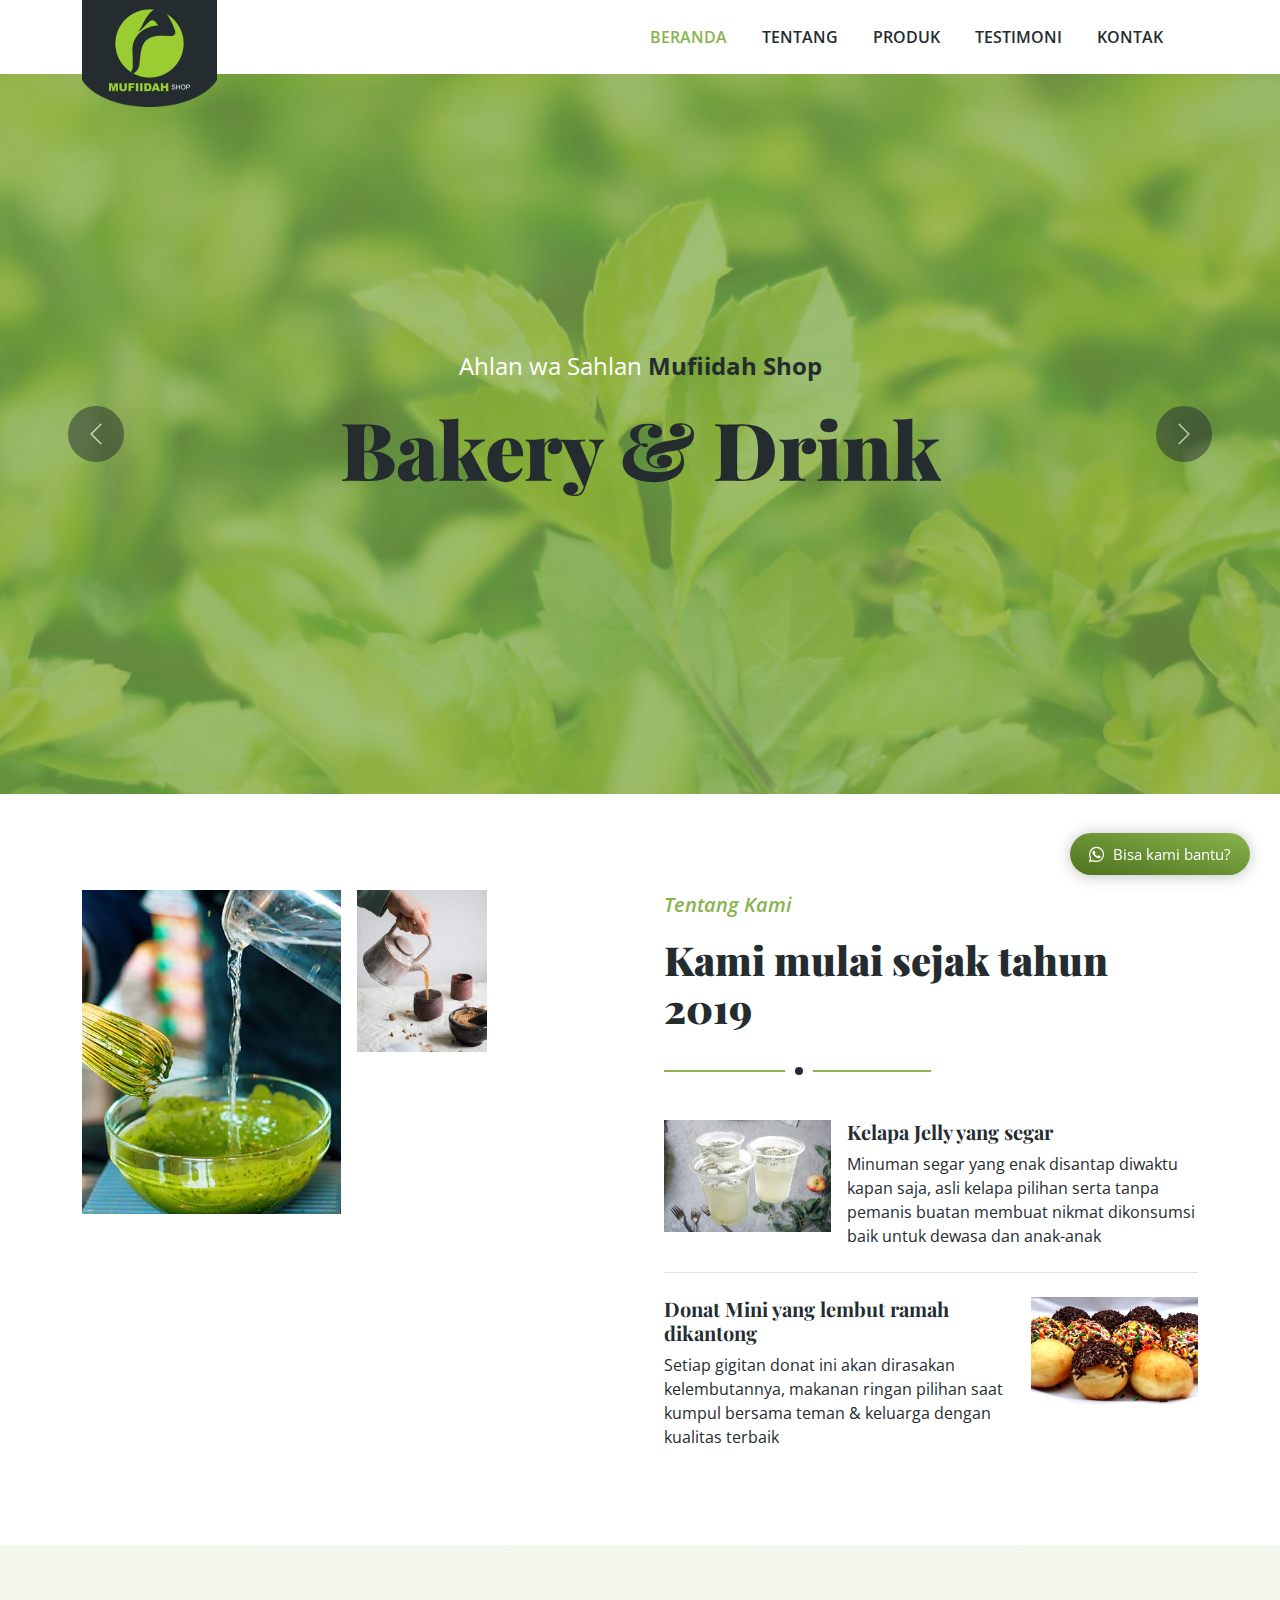
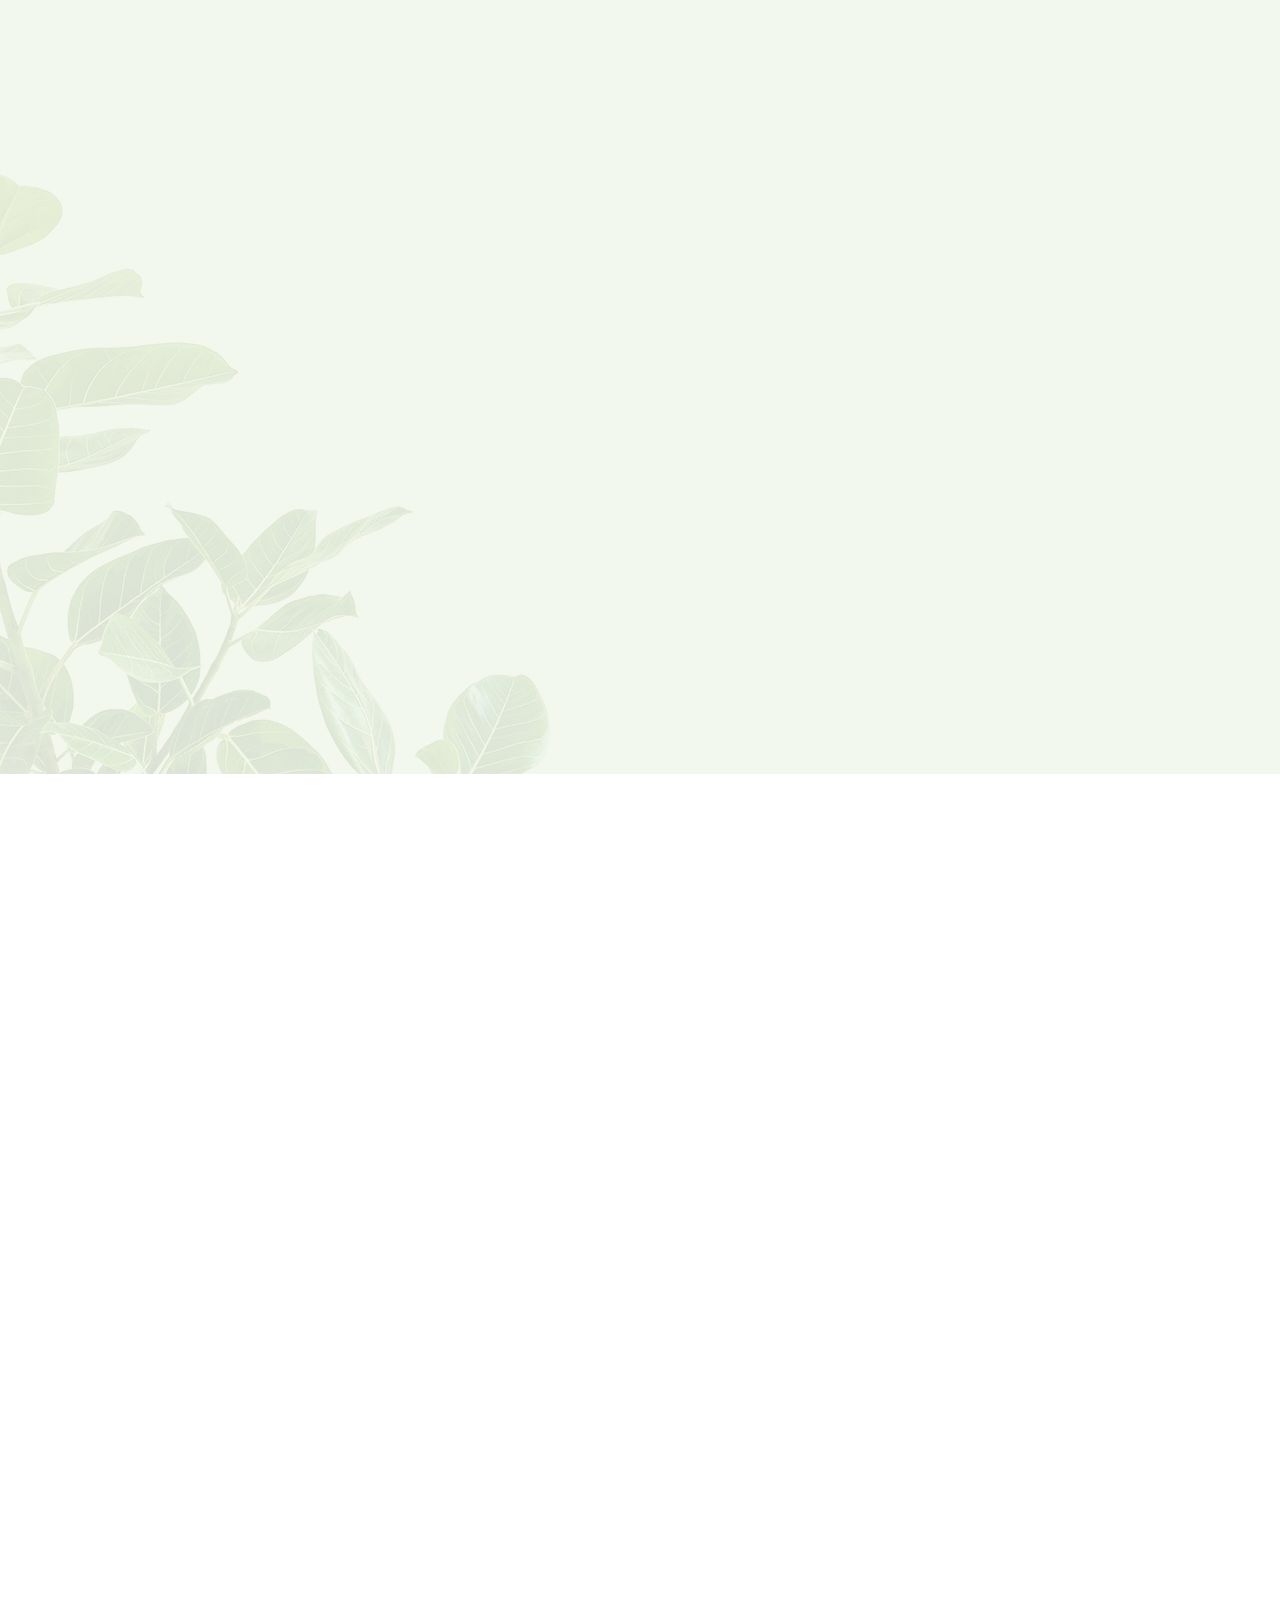
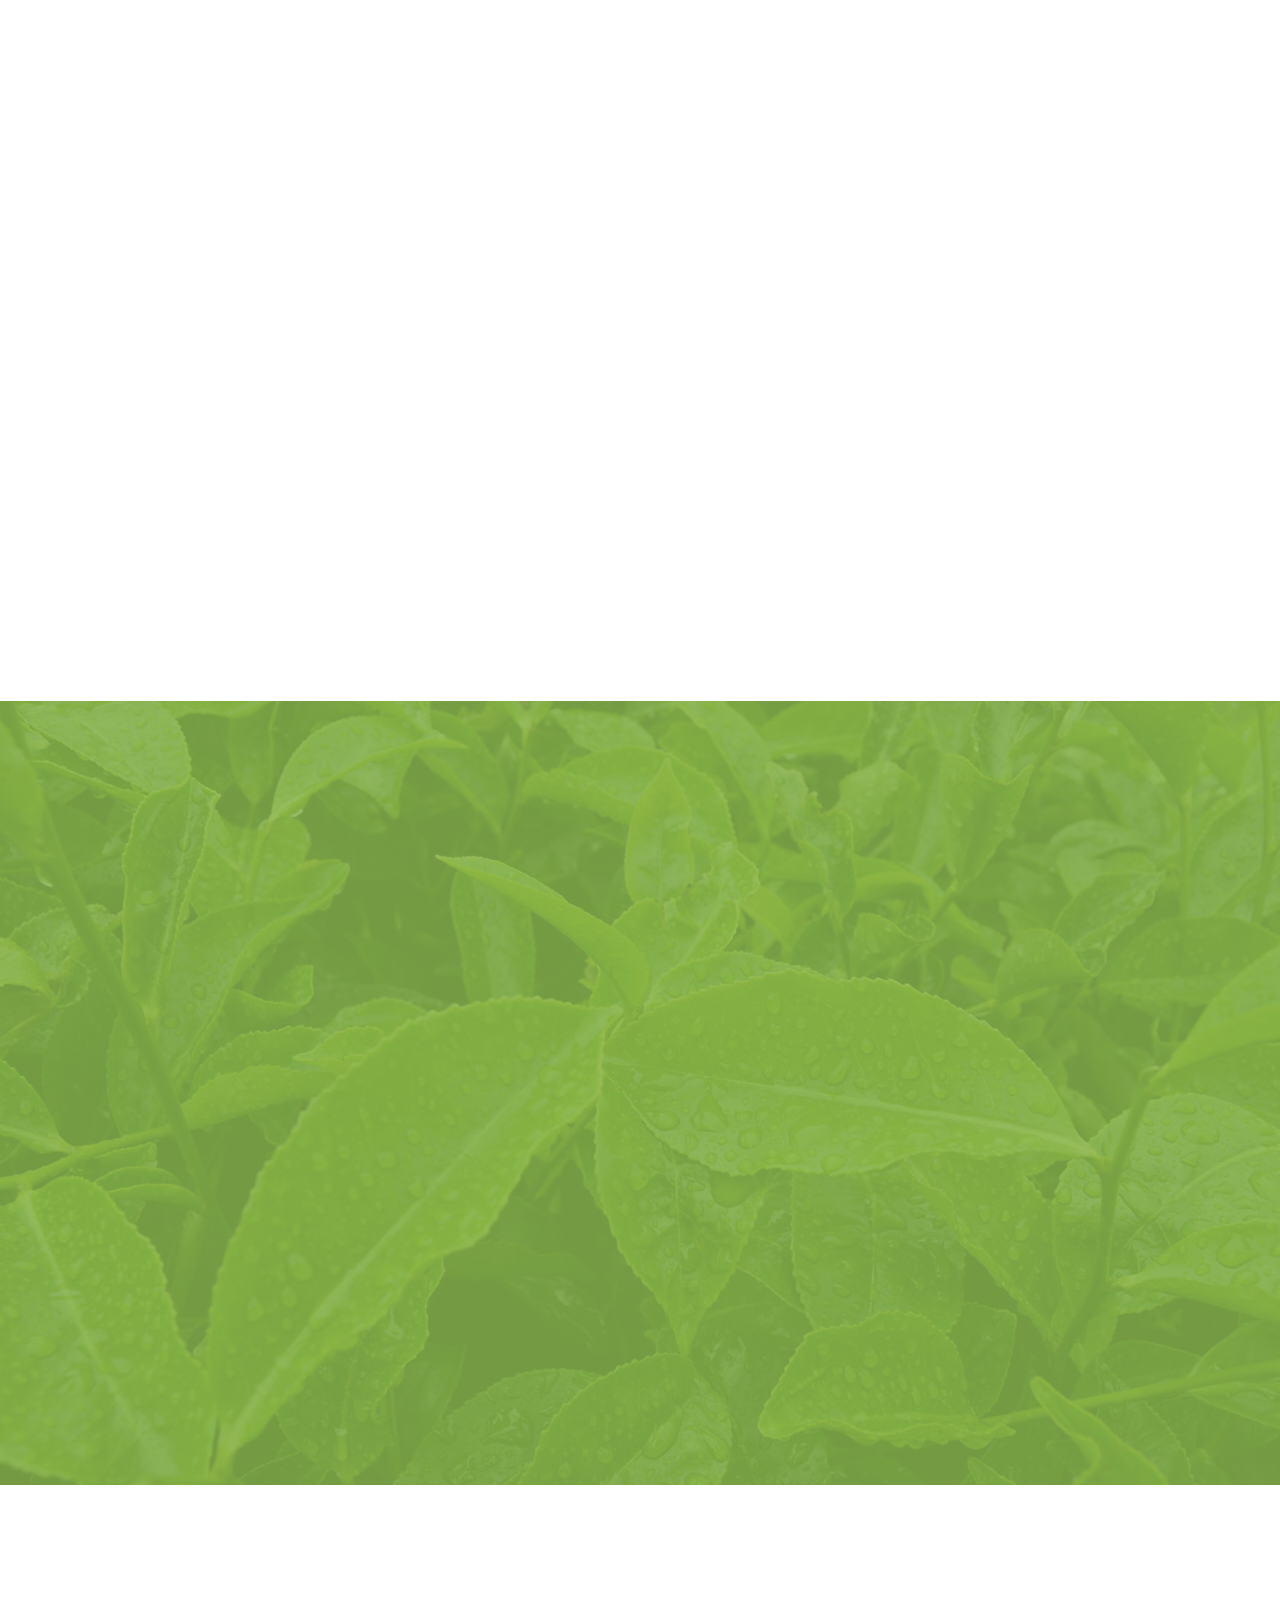
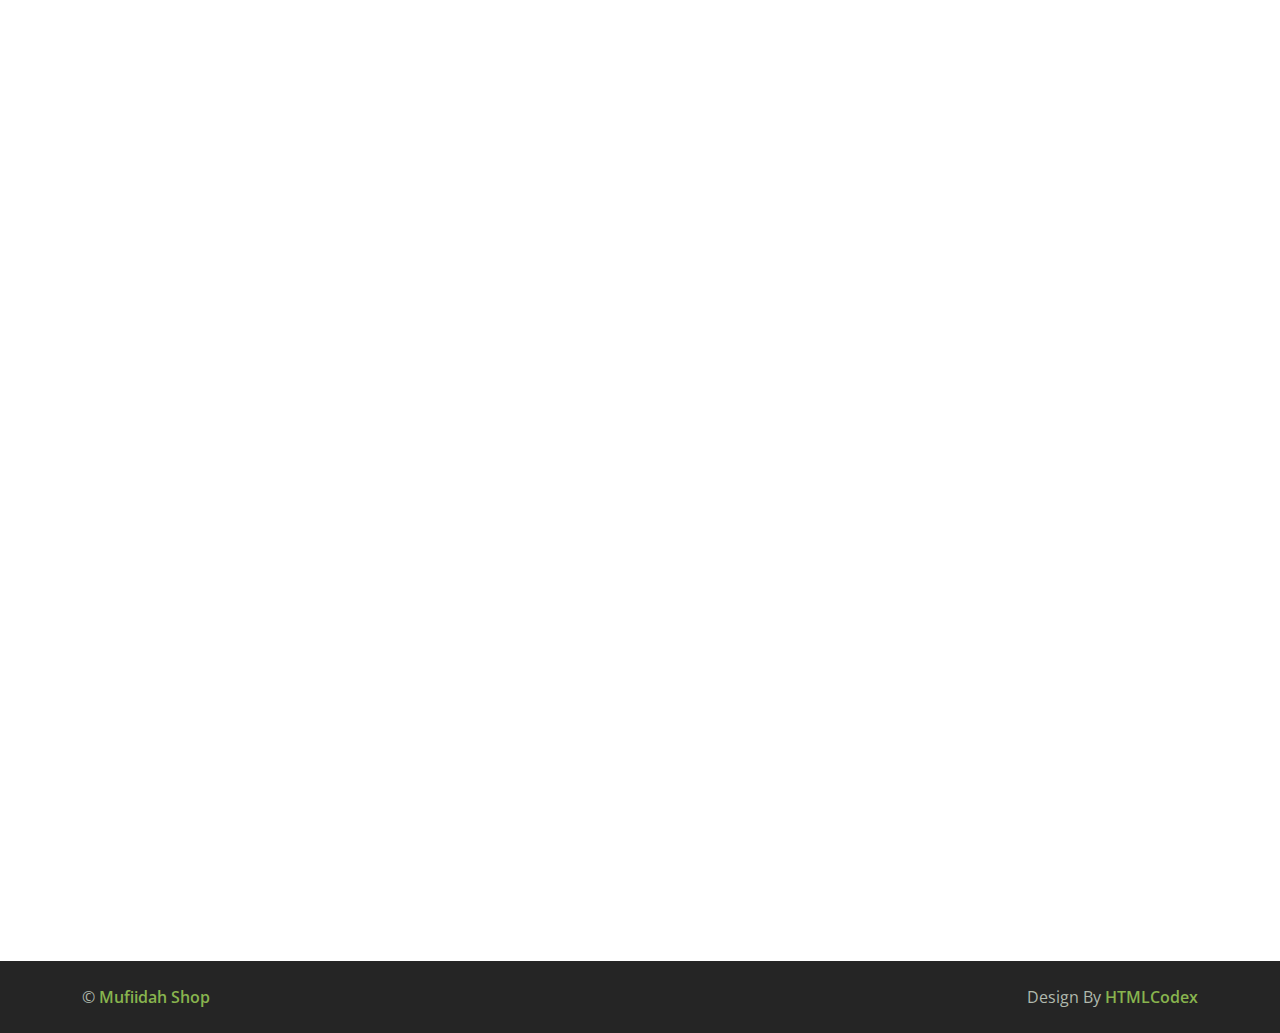
<file: index.html>
<!DOCTYPE html>
<html lang="en">
<head>
<meta charset="utf-8">
<title>Mufiidah Shop</title>
<meta content="width=device-width, initial-scale=1.0" name="viewport">
<meta content="" name="keywords">
<meta content="" name="description">
<!-- Favicon -->
<link href="img/favicon.ico" rel="icon">
<!-- Google Web Fonts -->
<link rel="preconnect" href="https://fonts.googleapis.com">
<link rel="preconnect" href="https://fonts.gstatic.com" crossorigin>
<link href="https://fonts.googleapis.com/css2?family=Open+Sans:wght@400;600&family=Playfair+Display:wght@700;900&display=swap" rel="stylesheet">
<!-- Icon Font Stylesheet -->
<link href="https://cdnjs.cloudflare.com/ajax/libs/font-awesome/5.10.0/css/all.min.css" rel="stylesheet">
<link href="https://cdn.jsdelivr.net/npm/bootstrap-icons@1.4.1/font/bootstrap-icons.css" rel="stylesheet">
<!-- Libraries Stylesheet -->
<link href="lib/animate/animate.min.css" rel="stylesheet">
<link href="lib/owlcarousel/assets/owl.carousel.min.css" rel="stylesheet">
<!-- Customized Bootstrap Stylesheet -->
<link href="css/bootstrap.min.css" rel="stylesheet">
<!-- Template Stylesheet -->
<link href="css/style.css" rel="stylesheet">
</head>
<body>
<!-- Spinner Start -->
<div id="spinner" class="show bg-white position-fixed translate-middle w-100 vh-100 top-50 start-50 d-flex align-items-center justify-content-center">
    <div class="spinner-border text-primary" role="status" style="width: 3rem; height: 3rem;"></div>
</div>
<!-- Spinner End -->
<!-- Navbar Start -->
<div class="container-fluid bg-white sticky-top">
    <div class="container">
        <nav class="navbar navbar-expand-lg bg-white navbar-light py-2 py-lg-0">
        <a href="index.html" class="navbar-brand"><img class="img-fluid" src="img/logo.png" alt="Logo"></a>
        <button type="button" class="navbar-toggler ms-auto me-0" data-bs-toggle="collapse" data-bs-target="#navbarCollapse">
        <span class="navbar-toggler-icon"></span>
        </button>
        <div class="collapse navbar-collapse" id="navbarCollapse">
            <div class="navbar-nav ms-auto">
                <a href="index.html" class="nav-item nav-link active">Beranda</a>
                <a href="about.html" class="nav-item nav-link">Tentang</a>
                <a href="store.html" class="nav-item nav-link">Produk</a>
                <a href="testimonial.html" class="nav-item nav-link">Testimoni</a>
                <a href="contact.html" class="nav-item nav-link">Kontak</a>
            </div>
        </div>
        </nav>
    </div>
</div>
<!-- Navbar End -->
<!-- Carousel Start -->
<div class="container-fluid px-0 mb-5">
    <div id="header-carousel" class="carousel slide carousel-fade" data-bs-ride="carousel">
        <div class="carousel-inner">
            <div class="carousel-item active">
                <img class="w-100" src="img/carousel-1.jpg" alt="Image">
                <div class="carousel-caption">
                    <div class="container">
                        <div class="row justify-content-center">
                            <div class="col-lg-7 text-center">
                                <p class="fs-4 text-white animated zoomIn">
                                    Ahlan wa Sahlan <strong class="text-dark">Mufiidah Shop</strong>
                                </p>
                                <h1 class="display-1 text-dark mb-4 animated zoomIn">Bakery & Drink</h1>
                            </div>
                        </div>
                    </div>
                </div>
            </div>
            <div class="carousel-item">
                <img class="w-100" src="img/carousel-2.jpg" alt="Image">
                <div class="carousel-caption">
                    <div class="container">
                        <div class="row justify-content-center">
                            <div class="col-lg-7 text-center">
                                <p class="fs-4 text-white animated zoomIn">
                                    Kelapa <strong class="text-dark">Jelly</strong>
                                </p>
                                <h1 class="display-1 text-dark mb-4 animated zoomIn">Makanan Segar & Nikmat</h1>
                                <a href="store.html" class="btn btn-light rounded-pill py-3 px-5 animated zoomIn">Selengkapnya</a>
                            </div>
                        </div>
                    </div>
                </div>
            </div>
            <div class="carousel-item">
                <img class="w-100" src="img/carousel-2.jpg" alt="Image">
                <div class="carousel-caption">
                    <div class="container">
                        <div class="row justify-content-center">
                            <div class="col-lg-7 text-center">
                                <p class="fs-4 text-white animated zoomIn">
                                    Donat <strong class="text-dark">& Bolu</strong>
                                </p>
                                <h1 class="display-1 text-dark mb-4 animated zoomIn">Lembut & Terjangkau</h1>
                                <a href="store.html" class="btn btn-light rounded-pill py-3 px-5 animated zoomIn">Selengkapnya</a>
                            </div>
                        </div>
                    </div>
                </div>
            </div>
        </div>
        <button class="carousel-control-prev" type="button" data-bs-target="#header-carousel" data-bs-slide="prev">
        <span class="carousel-control-prev-icon" aria-hidden="true"></span>
        <span class="visually-hidden">Previous</span>
        </button>
        <button class="carousel-control-next" type="button" data-bs-target="#header-carousel" data-bs-slide="next">
        <span class="carousel-control-next-icon" aria-hidden="true"></span>
        <span class="visually-hidden">Next</span>
        </button>
    </div>
</div>
<!-- Carousel End -->
<!-- About Start -->
<div class="container-xxl py-5">
    <div class="container">
        <div class="row g-5">
            <div class="col-lg-6">
                <div class="row g-3">
                    <div class="col-6 text-end">
                        <img class="img-fluid bg-white w-100 mb-3 wow fadeIn" data-wow-delay="0.1s" src="img/about-1.jpg" alt="">
                        <img class="img-fluid bg-white w-50 wow fadeIn" data-wow-delay="0.2s" src="img/about-3.jpg" alt="">
                    </div>
                    <div class="col-6">
                        <img class="img-fluid bg-white w-50 mb-3 wow fadeIn" data-wow-delay="0.3s" src="img/about-4.jpg" alt="">
                        <img class="img-fluid bg-white w-100 wow fadeIn" data-wow-delay="0.4s" src="img/about-2.jpg" alt="">
                    </div>
                </div>
            </div>
            <div class="col-lg-6 wow fadeIn" data-wow-delay="0.5s">
                <div class="section-title">
                    <p class="fs-5 fw-medium fst-italic text-primary">Tentang Kami</p>
                    <h1 class="display-6">Kami mulai sejak tahun 2019</h1>
                </div>
                <div class="row g-3 mb-4">
                    <div class="col-sm-4">
                        <img class="img-fluid bg-white w-100" src="img/about-5.jpg" alt="">
                    </div>
                    <div class="col-sm-8">
                        <h5>Kelapa Jelly yang segar</h5>
                        <p class="mb-0">
                            Minuman segar yang enak disantap diwaktu kapan saja, asli kelapa pilihan serta tanpa pemanis buatan membuat nikmat dikonsumsi baik untuk dewasa dan anak-anak
                        </p>
                    </div>
                </div>
                <div class="border-top mb-4"></div>
                <div class="row g-3">
                    <div class="col-sm-8">
                        <h5>Donat Mini yang lembut ramah dikantong</h5>
                        <p class="mb-0">
                            Setiap gigitan donat ini akan dirasakan kelembutannya, makanan ringan pilihan saat kumpul bersama teman & keluarga dengan kualitas terbaik
                        </p>
                    </div>
                    <div class="col-sm-4">
                        <img class="img-fluid bg-white w-100" src="img/about-6.jpg" alt="">
                    </div>
                </div>
            </div>
        </div>
    </div>
</div>
<!-- About End -->
<!-- Products Start -->
<div class="container-fluid product py-5 my-5">
    <div class="container py-5">
        <div class="section-title text-center mx-auto wow fadeInUp" data-wow-delay="0.1s" style="max-width: 500px;">
            <p class="fs-5 fw-medium fst-italic text-primary">Show Case</p>
            <h1 class="display-6">Anda dapat memilih berbagai menu</h1>
        </div>
        <div class="owl-carousel product-carousel wow fadeInUp" data-wow-delay="0.5s">
            <a href="" class="d-block product-item rounded">
            <img src="img/product-1.jpg" alt="">
            <div class="bg-white shadow-sm text-center p-4 position-relative mt-n5 mx-4">
                <h4 class="text-primary">Kelapa Jelly</h4>
                <span class="text-body">Kelapa pilihan yang disajikan dengan sejuk</span>
            </div>
            </a>
            <a href="" class="d-block product-item rounded">
            <img src="img/product-2.jpg" alt="">
            <div class="bg-white shadow-sm text-center p-4 position-relative mt-n5 mx-4">
                <h4 class="text-primary">Donat Mini</h4>
                <span class="text-body">Hidangan yang lembut untuk menemani aktivitas</span>
            </div>
            </a>
            <a href="" class="d-block product-item rounded">
            <img src="img/product-3.jpg" alt="">
            <div class="bg-white shadow-sm text-center p-4 position-relative mt-n5 mx-4">
                <h4 class="text-primary">Bolu Ketan Hitam</h4>
                <span class="text-body">Dapat disajikan sebagai suguhan di berbagai acara</span>
            </div>
            </a>
            <a href="" class="d-block product-item rounded">
            <img src="img/product-4.jpg" alt="">
            <div class="bg-white shadow-sm text-center p-4 position-relative mt-n5 mx-4">
                <h4 class="text-primary">Bolu Pisang</h4>
                <span class="text-body">Bolu lembut dan lezat buat teman ngeteh atau ngopi</span>
            </div>
            </a>
            <a href="" class="d-block product-item rounded">
            <img src="img/product-4.jpg" alt="">
            <div class="bg-white shadow-sm text-center p-4 position-relative mt-n5 mx-4">
                <h4 class="text-primary">Bolu Tape</h4>
                <span class="text-body">Diam dolor diam ipsum sit diam amet diam et eos. Clita erat ipsum</span>
            </div>
            </a>
            <a href="" class="d-block product-item rounded">
            <img src="img/product-4.jpg" alt="">
            <div class="bg-white shadow-sm text-center p-4 position-relative mt-n5 mx-4">
                <h4 class="text-primary">Bolu Red Velvet</h4>
                <span class="text-body">Diam dolor diam ipsum sit diam amet diam et eos. Clita erat ipsum</span>
            </div>
            </a>
            <a href="" class="d-block product-item rounded">
            <img src="img/product-3.jpg" alt="">
            <div class="bg-white shadow-sm text-center p-4 position-relative mt-n5 mx-4">
                <h4 class="text-primary">Bolu Pandan</h4>
                <span class="text-body">Diam dolor diam ipsum sit diam amet diam et eos. Clita erat ipsum</span>
            </div>
            </a>
            <a href="" class="d-block product-item rounded">
            <img src="img/product-3.jpg" alt="">
            <div class="bg-white shadow-sm text-center p-4 position-relative mt-n5 mx-4">
                <h4 class="text-primary">Bolu Ketang Hitam</h4>
                <span class="text-body">Diam dolor diam ipsum sit diam amet diam et eos. Clita erat ipsum</span>
            </div>
            </a>
            <a href="" class="d-block product-item rounded">
            <img src="img/product-3.jpg" alt="">
            <div class="bg-white shadow-sm text-center p-4 position-relative mt-n5 mx-4">
                <h4 class="text-primary">Bolu Pandan</h4>
                <span class="text-body">Diam dolor diam ipsum sit diam amet diam et eos. Clita erat ipsum</span>
            </div>
            </a>
            <a href="" class="d-block product-item rounded">
            <img src="img/product-3.jpg" alt="">
            <div class="bg-white shadow-sm text-center p-4 position-relative mt-n5 mx-4">
                <h4 class="text-primary">Bolu Kopi</h4>
                <span class="text-body">Diam dolor diam ipsum sit diam amet diam et eos. Clita erat ipsum</span>
            </div>
            </a>
            <a href="" class="d-block product-item rounded">
            <img src="img/product-3.jpg" alt="">
            <div class="bg-white shadow-sm text-center p-4 position-relative mt-n5 mx-4">
                <h4 class="text-primary">Bolu Labu</h4>
                <span class="text-body">Diam dolor diam ipsum sit diam amet diam et eos. Clita erat ipsum</span>
            </div>
            </a>
        </div>
    </div>
</div>
<!-- Products End -->
<!-- Article Start -->
<div class="container-xxl py-5">
    <div class="container">
        <div class="row g-5">
            <div class="col-lg-5 wow fadeIn" data-wow-delay="0.1s">
                <img class="img-fluid" src="img/article.jpg" alt="">
            </div>
            <div class="col-lg-6 wow fadeIn" data-wow-delay="0.5s">
                <div class="section-title">
                    <p class="fs-5 fw-medium fst-italic text-primary">Artikel Ilmiyah</p>
                    <h1 class="display-6">Potensi Buah Kelapa Muda</h1>
                </div>
                <p class="mb-4">
                    Air kelapa muda termasuk minuman yang alami dan higienis serta memiliki komposisi gizi yang cukup baik. Oleh karena itu dengan minum air kelapa muda selain dapat memenuhi rasa haus juga dapat mengurangi rasa lapar dalam jangka beberapa waktu
                </p>
                <p class="mb-4">
                    Buah kelapa muda, selain bernilai ekonomi tinggi, juga bernilai gizi tinggi karena daging kelapa mengandung asam lemak esensial dan asam amino esensial yang sangat dibutuhkan tubuh.
                </p>
                <a href="https://media.neliti.com/media/publications/161697-ID-potensi-buah-kelapa-muda-untuk-kesehatan.pdf" class="btn btn-primary rounded-pill py-3 px-5">Sumber</a>
            </div>
        </div>
    </div>
</div>
<!-- Article End -->
<!-- Video Modal Start -->
<div class="modal modal-video fade" id="videoModal" tabindex="-1" aria-labelledby="exampleModalLabel" aria-hidden="true">
    <div class="modal-dialog">
        <div class="modal-content rounded-0">
            <div class="modal-header">
                <h3 class="modal-title" id="exampleModalLabel">Youtube Video</h3>
                <button type="button" class="btn-close" data-bs-dismiss="modal" aria-label="Close"></button>
            </div>
            <div class="modal-body">
                <!-- 16:9 aspect ratio -->
                <div class="ratio ratio-16x9">
                    <iframe class="embed-responsive-item" src="" id="video" allowfullscreen allowscriptaccess="always" allow="autoplay"></iframe>
                </div>
            </div>
        </div>
    </div>
</div>
<!-- Video Modal End -->
<!-- Store Start -->
<div class="container-xxl py-5">
    <div class="container">
        <div class="section-title text-center mx-auto wow fadeInUp" data-wow-delay="0.1s" style="max-width: 500px;">
            <p class="fs-5 fw-medium fst-italic text-primary">Produk Kami</p>
            <h1 class="display-6">Mana yang ingin dibeli ? Silahkan pilih</h1>
        </div>
        <div class="row g-4">
            <div class="col-lg-4 col-md-6 wow fadeInUp" data-wow-delay="0.1s">
                <div class="store-item position-relative text-center">
                    <img class="img-fluid" src="img/store-product-1.jpg" alt="">
                    <div class="p-4">
                        <div class="text-center mb-3">
                            <small class="fa fa-star text-primary"></small>
                            <small class="fa fa-star text-primary"></small>
                            <small class="fa fa-star text-primary"></small>
                            <small class="fa fa-star text-primary"></small>
                            <small class="fa fa-star text-primary"></small>
                        </div>
                        <h4 class="mb-3">Kelapa Jelly</h4>
                        <p>
                            Disajikan segar dengan takaran 190 ml
                        </p>
                        <h4 class="text-primary">Rp5.000</h4>
                    </div>
                    <div class="store-overlay">
                        <a href="#popup2" class="btn btn-dark rounded-pill py-2 px-4 m-2">Order <i class="fa fa-cart-plus ms-2"></i></a>
                    </div>
                </div>
            </div>
            <div class="col-lg-4 col-md-6 wow fadeInUp" data-wow-delay="0.3s">
                <div class="store-item position-relative text-center">
                    <img class="img-fluid" src="img/store-product-2.jpg" alt="">
                    <div class="p-4">
                        <div class="text-center mb-3">
                            <small class="fa fa-star text-primary"></small>
                            <small class="fa fa-star text-primary"></small>
                            <small class="fa fa-star text-primary"></small>
                        </div>
                        <h4 class="mb-3">Donat Mini</h4>
                        <p>
                            Varian Tooping bisa disesuaikan atau bisa memilih sendiri
                        </p>
                        <h4 class="text-primary">Rp3.000</h4>
                    </div>
                    <div class="store-overlay">
                        <a href="#popup2" class="btn btn-dark rounded-pill py-2 px-4 m-2">Order <i class="fa fa-cart-plus ms-2"></i></a>
                    </div>
                </div>
            </div>
            <div class="col-lg-4 col-md-6 wow fadeInUp" data-wow-delay="0.5s">
                <div class="store-item position-relative text-center">
                    <img class="img-fluid" src="img/store-product-3.jpg" alt="">
                    <div class="p-4">
                        <div class="text-center mb-3">
                            <small class="fa fa-star text-primary"></small>
                            <small class="fa fa-star text-primary"></small>
                            <small class="fa fa-star text-primary"></small>
                            <small class="fa fa-star text-primary"></small>
                        </div>
                        <h4 class="mb-3">Bolu Ketan Hitam</h4>
                        <p>
                            Bolu bisa memilih sesuai selera seperti persegi empat ataupun lingkaran
                        </p>
                        <h4 class="text-primary">Rp55.000</h4>
                    </div>
                    <div class="store-overlay">
                        <a href="#popup2" class="btn btn-dark rounded-pill py-2 px-4 m-2">Order <i class="fa fa-cart-plus ms-2"></i></a>
                    </div>
                </div>
            </div>

                      <div id="popup2" class="popup-container">
                            <div class="popup-content">
                                <a href="#null" class="close">&times;</a>
                                <div class="modal-header">
                                    <h4 class="modal-title">Order</h4>
                                </div>
                                <div class="modal-body">
                                    <form method="POST" action="#">
                                        <div class="form-group">
                                            <label>Nama</label>
                                            <input type="text" name="name" class="form-control" placeholder="Nama Langkap" id="name"></div>
                                        <div class="form-group">
                                            <label>Pilih Produk</label>
                                            <select name="product" class="form-control" id="product">
                                                <option value="">-- Pilih Produk --</option>
                                                <option value="Kelapa Jelly">Kelapa Jelly</option>
                                                <option value="Brownis Lumer Mini">Brownis Lumer Mini</option>
                                                <option value="Brownis Mini Cup">Brownis Mini Cup</option>
                                                <option value="Bolu Tape">Bolu Tape</option>
                                                <option value="Bolu Pisang">Bolu Pisang</option>
                                                <option value="Bolu Pandan">Bolu Pandan</option>
                                                <option value="Bolu Pandan">Bolu Kopi</option>
                                                <option value="Bolu Pandan">Bolu Labu</option>
                                                <option value="Bolu Ketan Hitam">Bolu Ketan Hitam</option>
                                                <option value="Bolu Red Velvet">Bolu Red Velvet</option>
                                                <option value="Bolu Red Velvet">Mille Crepes</option>
                                            </select>
                                        </div>
                                        <label>Jumlah</label>
                                        <input type="number" min="1" max="10" value='1' name="jumlah" class="form-control" placeholder="jumlah" id="jumlah">
                                        <div class="form-group">
                                            <label>Catatan</label>
                                            <textarea name="description" class="form-control" rows="3" id="description" placeholder="Isi Catatan untuk Kami"></textarea>
                                        </div>
                                        <div class="form-group">
                                            <button class="btn btn-success send">Kirim</button>
                                        </div>
                                    </form>
                                </div>
                            </div>
                        </div>

            <div class="col-12 text-center wow fadeInUp" data-wow-delay="0.1s">
                <a href="store.html" class="btn btn-primary rounded-pill py-3 px-5">Produk Lainnya</a>
            </div>
        </div>
    </div>
</div>
<!-- Testimonial Start -->
<div class="container-fluid testimonial py-5 my-5">
    <div class="container py-5">
        <div class="section-title text-center mx-auto wow fadeInUp" data-wow-delay="0.1s" style="max-width: 500px;">
            <p class="fs-5 fw-medium fst-italic text-white">Testimoni</p>
            <h1 class="display-6">Apa Kata Pelanggan tentang produk kami ?</h1>
        </div>
        <div class="owl-carousel testimonial-carousel wow fadeInUp" data-wow-delay="0.5s">
            <div class="testimonial-item p-4 p-lg-5">
                <p class="mb-4">
                    Diam dolor diam ipsum sit. Aliqu diam amet diam et eos. Clita erat ipsum et lorem et sit, sed stet lorem sit clita duo justo
                </p>
                <div class="d-flex align-items-center justify-content-center">
                    <img class="img-fluid flex-shrink-0" src="img/testimonial-2.jpg" alt="">
                    <div class="text-start ms-3">
                        <h5>Pelanggan 1</h5>
                        <span class="text-primary">Ummu Fazila</span>
                    </div>
                </div>
            </div>
            <div class="testimonial-item p-4 p-lg-5">
                <p class="mb-4">
                    Diam dolor diam ipsum sit. Aliqu diam amet diam et eos. Clita erat ipsum et lorem et sit, sed stet lorem sit clita duo justo
                </p>
                <div class="d-flex align-items-center justify-content-center">
                    <img class="img-fluid flex-shrink-0" src="img/testimonial-2.jpg" alt="">
                    <div class="text-start ms-3">
                        <h5>Pelanggan 2</h5>
                        <span class="text-primary">Ummu Alta</span>
                    </div>
                </div>
            </div>
            <div class="testimonial-item p-4 p-lg-5">
                <p class="mb-4">
                    Diam dolor diam ipsum sit. Aliqu diam amet diam et eos. Clita erat ipsum et lorem et sit, sed stet lorem sit clita duo justo
                </p>
                <div class="d-flex align-items-center justify-content-center">
                    <img class="img-fluid flex-shrink-0" src="img/testimonial-2.jpg" alt="">
                    <div class="text-start ms-3">
                        <h5>Pelanggan 3</h5>
                        <span class="text-primary">Ummu</span>
                    </div>
                </div>
            </div>
        </div>
    </div>
</div>
<!-- Testimonial End -->
<!-- Contact Start -->
<div class="container-xxl contact py-5">
    <div class="container">
        <div class="section-title text-center mx-auto wow fadeInUp" data-wow-delay="0.1s" style="max-width: 500px;">
            <p class="fs-5 fw-medium fst-italic text-primary">Kontak</p>
            <h1 class="display-6">Hubungi kami sekarang</h1>
        </div>
        <div class="row justify-content-center wow fadeInUp" data-wow-delay="0.1s">
            <div class="col-lg-8">
                <p class="text-center mb-5">
                    Untuk pemesanan, dalam jumlah banyak, atau ingin mencoba beberapa menu terbaik kami, silahkan hubungi nomor dibawah ini. (Maaf, Kami Tidak Menerima Chat/Telp dari laki-laki, Hanya menerima Chat/Telp Wanita Saja)
                </p>
                <div class="row g-5">
                    <div class="col-md-4 text-center wow fadeInUp" data-wow-delay="0.3s">
                        <div class="btn-square mx-auto mb-3">
                            <i class="fa fa-envelope fa-2x text-white"></i>
                        </div>
                        <p class="mb-2">mufiidah.store@gmail.com</p>
                    </div>
                    <div class="col-md-4 text-center wow fadeInUp" data-wow-delay="0.4s">
                        <div class="btn-square mx-auto mb-3">
                            <i class="fa fa-phone fa-2x text-white"></i>
                        </div>
                        <p class="mb-2">0821-6156-0001</p>
                    </div>
                    <div class="col-md-4 text-center wow fadeInUp" data-wow-delay="0.5s">
                        <div class="btn-square mx-auto mb-3">
                            <i class="fa fa-map-marker-alt fa-2x text-white"></i>
                        </div>
                        <p class="mb-2">Jl. Beringin 3, Kel. Jati Utomo</p>
                        <p class="mb-0">Kec. Binjai Utara, Binjai</p>
                    </div>
                </div>
            </div>
        </div>
    </div>
</div>
<!-- Contact Start -->
<!-- Footer Start -->
<div class="container-fluid bg-dark footer mt-5 py-5 wow fadeIn" data-wow-delay="0.1s">
    <div class="container py-5">
        <div class="row g-5">
            <div class="col-lg-3 col-md-6">
                <h4 class="text-primary mb-4">Dapur</h4>
                <p class="mb-2">
                    <i class="fa fa-map-marker-alt text-primary me-3"></i>Jl. Beringin - Binjai Utara
                </p>
                <p class="mb-2">
                    <i class="fa fa-phone-alt text-primary me-3"></i>0821-6156-0001
                </p>
                <p class="mb-2">
                    <i class="fa fa-envelope text-primary me-3"></i>mufiidah.store@gmail.com
                </p>
                <div class="d-flex pt-3">
                    <a class="btn btn-square btn-primary rounded-circle me-2" href="https://www.facebook.com/mufiidahshop"><i class="fab fa-facebook-f"></i></a>
                    <a class="btn btn-square btn-primary rounded-circle me-2" href="https://www.instagram.com/mufiidah.shop/"><i class="fab fa-instagram"></i></a>
                    <a class="btn btn-square btn-primary rounded-circle me-2" href="https://twitter.com/mufiidahshop"><i class="fab fa-twitter"></i></a>
                </div>
            </div>
            <div class="col-lg-3 col-md-6">
                <h4 class="text-primary mb-4">Link</h4>
                <a class="btn btn-link" href="about.html">Tentang</a>
                <a class="btn btn-link" href="store.html">Produk</a>
                <a class="btn btn-link" href="contact.html">Kontak</a>
            </div>
            <div class="col-lg-3 col-md-6">
                <h4 class="text-primary mb-4">Jam Buka</h4>
                <p class="mb-1">Senin - Kamis</p>
                <h6 class="text-light">09:00 am - 04:00 pm</h6>
                <p class="mb-1">Jum'at - Sabtu</p>
                <h6 class="text-light">09:00 am - 02:00 pm</h6>
                <p class="mb-1">Ahad</p>
                <h6 class="text-light">Tutup</h6>
            </div>
            <div class="col-lg-3 col-md-6">
                <h4 class="text-primary mb-4">Newsletter</h4>
                <p>
                    Ikuti Infromasi
                </p>
                <div class="position-relative w-100">
                    <input class="form-control bg-transparent w-100 py-3 ps-4 pe-5" type="text" placeholder="Your email">
                    <button type="button" class="btn btn-primary py-2 position-absolute top-0 end-0 mt-2 me-2">Follow</button>
                </div>
            </div>
        </div>
    </div>
</div>
<!-- Footer End -->
<!-- Copyright Start -->
<div class="container-fluid copyright py-4">
    <div class="container">
        <div class="row">
            <div class="col-md-6 text-center text-md-start mb-3 mb-md-0">
                 &copy; <a class="fw-medium" href="#">Mufiidah Shop</a>
            </div>
            <div class="col-md-6 text-center text-md-end">
                <!--/*** This template is free as long as you keep the footer author’s credit link/attribution link/backlink. If you'd like to use the template without the footer author’s credit link/attribution link/backlink, you can purchase the Credit Removal License from "https://htmlcodex.com/credit-removal". Thank you for your support. ***/-->
                 Design By <a class="fw-medium" href="https://htmlcodex.com">HTMLCodex</a>
            </div>
        </div>
    </div>
</div>
<!-- Copyright End -->

<!-- chat fload -->
<div id='whatsapp-chat' class='hide'>
<div class='header-chat'>
<div class='head-home'><h3>Ahlan wa Sahlan</h3>
<p>Klik disini untuk mengirim pesan kami melalui WhatsApp</p></div>
<div class='get-new hide'><div id='get-label'></div><div id='get-nama'></div></div></div>
<div class='home-chat'>
<!-- Info Contact Start -->
<a class='informasi' href='javascript:void' title='Chat Whatsapp'>
<div class='info-avatar'><img src='img/sup-men.png'/></div>
<div class='info-chat'>
<span class='chat-label'>Support</span>
<span class='chat-nama'><b>Khusus Pria</b></span>
</div><span class='my-number'>6285359090206</span>
</a>
<!-- Info Contact End -->
<!-- Info Contact Start -->
<a class='informasi' href='javascript:void' title='Chat Whatsapp'>
<div class='info-avatar'><img src='img/sup-girl.png'/></div>
<div class='info-chat'>
<span class='chat-label'>Sales</span>
<span class='chat-nama'><b>Khusus Wanita</b></span>
</div><span class='my-number'>6282161560001</span>
</a>
<!-- Info Contact End -->
<div class='blanter-msg'>Hubungi kami di <b>+6282161560001</b> di jam <i>08:00am - 04:00pm</i></div></div>
<div class='start-chat hide'>
<div class='first-msg'><span>Tanya aja boleh</span></div>
<div class='blanter-msg'><textarea id='chat-input' placeholder='Write a response' maxlength='120' row='1'></textarea>
<a href='javascript:void;' id='send-it'>Send</a></div></div>
<div id='get-number'></div><a class='close-chat' href='javascript:void'>×</a>
</div>
<a class='blantershow-chat' href='javascript:void' title='Show Chat'><i class='fab fa-whatsapp'></i>Bisa kami bantu?</a>
<!-- chat fload -->



<!-- JavaScript Libraries -->
<script src="https://ajax.googleapis.com/ajax/libs/jquery/3.6.1/jquery.min.js"></script>
<script src="https://cdn.jsdelivr.net/npm/bootstrap@5.0.0/dist/js/bootstrap.bundle.min.js"></script>
<script src="lib/wow/wow.min.js"></script>
<script src="lib/easing/easing.min.js"></script>
<script src="lib/waypoints/waypoints.min.js"></script>
<script src="lib/owlcarousel/owl.carousel.min.js"></script>
<!-- Template Javascript -->
<script src="js/main.js"></script>
<script>
    $(window).load(function(){
        $('#myModal').modal('show');
    });
</script>
<script type="text/javascript">
    $(document).on('click','.send', function(){
      /* Inputan Formulir */
      var input_name      = $("#name").val(),
      input_product     = $("#product").val(),
      input_jumlah     = $("#jumlah").val(),
      input_description   = $("#description").val();
      /* Pengaturan Whatsapp */
      var walink    = 'https://web.whatsapp.com/send',
      phone     = '6282161560001',
      text    = 'Saya ingin memesan ',
      text_yes  = 'Pesanan Anda berhasil terkirim.',
      text_no   = 'Isilah formulir terlebih dahulu.';
      /* Smartphone Support */
      if (/Android|webOS|iPhone|iPad|iPod|BlackBerry|IEMobile|Opera Mini/i.test(navigator.userAgent)) {
        var walink = 'whatsapp://send';
    }
    if(input_name != "" && input_name != "" && input_product != ""){
        /* Whatsapp URL */
        var checkout_whatsapp = walink + '?phone=' + phone + '&text=' + text + '%0A%0A' +
        '*Nama* : ' + input_name + '%0A' +
        '*Produk* : ' + input_product + '%0A' +
        '*Jumlah* : ' + input_jumlah + '%0A' +
        '*Catatan* : ' + input_description + '%0A';
        /* Whatsapp Window Open */
        window.open(checkout_whatsapp,'_blank');
        document.getElementById("text-info").innerHTML = '<div class="alert alert-success">'+text_yes+'</div>';
    } else {
        document.getElementById("text-info").innerHTML = '<div class="alert alert-danger">'+text_no+'</div>';
    }
});
</script>
</body>
</html>
</file>
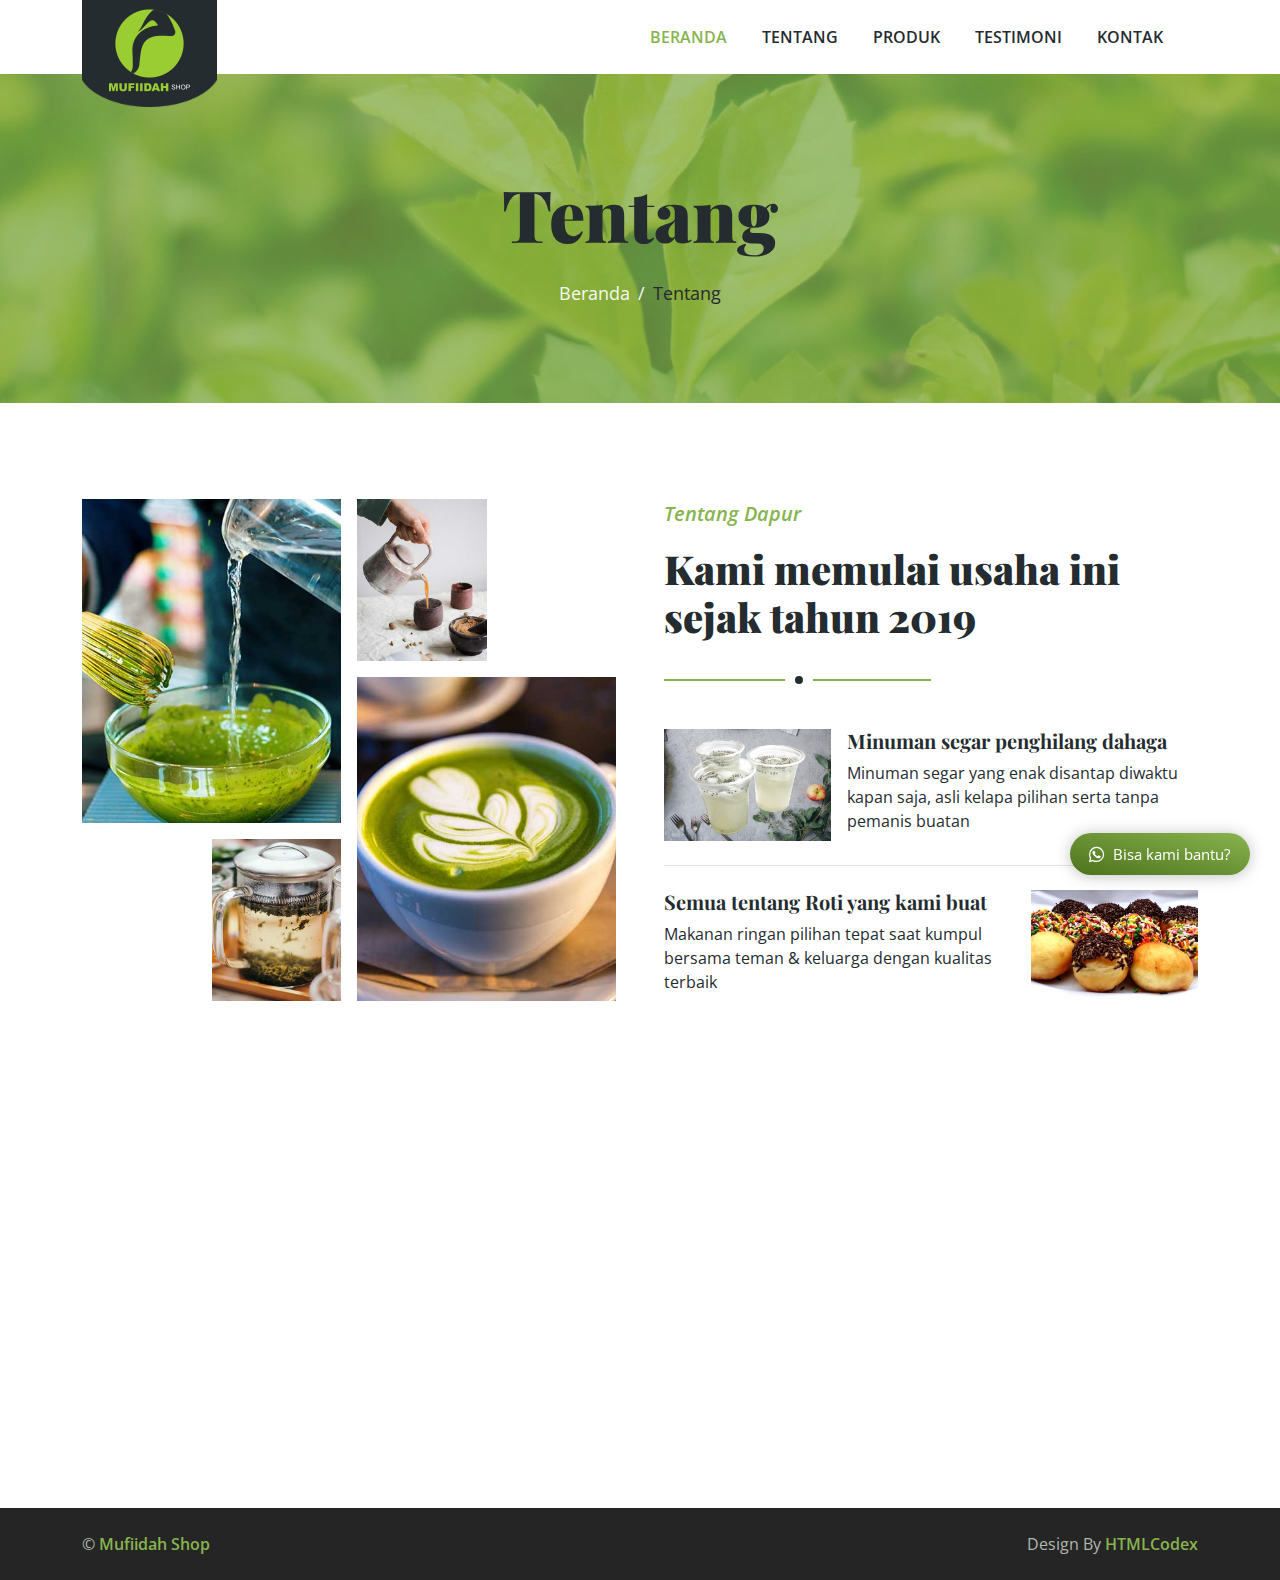
<file: about.html>
<!DOCTYPE html>
<html lang="en">

<head>
    <meta charset="utf-8">
    <title>Mufiidah Shop</title>
    <meta content="width=device-width, initial-scale=1.0" name="viewport">
    <meta content="" name="keywords">
    <meta content="" name="description">

    <!-- Favicon -->
    <link href="img/favicon.ico" rel="icon">

    <!-- Google Web Fonts -->
    <link rel="preconnect" href="https://fonts.googleapis.com">
    <link rel="preconnect" href="https://fonts.gstatic.com" crossorigin>
    <link href="https://fonts.googleapis.com/css2?family=Open+Sans:wght@400;600&family=Playfair+Display:wght@700;900&display=swap" rel="stylesheet">

    <!-- Icon Font Stylesheet -->
    <link href="https://cdnjs.cloudflare.com/ajax/libs/font-awesome/5.10.0/css/all.min.css" rel="stylesheet">
    <link href="https://cdn.jsdelivr.net/npm/bootstrap-icons@1.4.1/font/bootstrap-icons.css" rel="stylesheet">

    <!-- Libraries Stylesheet -->
    <link href="lib/animate/animate.min.css" rel="stylesheet">
    <link href="lib/owlcarousel/assets/owl.carousel.min.css" rel="stylesheet">

    <!-- Customized Bootstrap Stylesheet -->
    <link href="css/bootstrap.min.css" rel="stylesheet">

    <!-- Template Stylesheet -->
    <link href="css/style.css" rel="stylesheet">
</head>

<body>
    <!-- Spinner Start -->
    <div id="spinner" class="show bg-white position-fixed translate-middle w-100 vh-100 top-50 start-50 d-flex align-items-center justify-content-center">
        <div class="spinner-border text-primary" role="status" style="width: 3rem; height: 3rem;"></div>
    </div>
    <!-- Spinner End -->


    <!-- Navbar Start -->
    <div class="container-fluid bg-white sticky-top">
        <div class="container">
            <nav class="navbar navbar-expand-lg bg-white navbar-light py-2 py-lg-0">
                <a href="index.html" class="navbar-brand">
                    <img class="img-fluid" src="img/logo.png" alt="Logo">
                </a>
                <button type="button" class="navbar-toggler ms-auto me-0" data-bs-toggle="collapse" data-bs-target="#navbarCollapse">
                    <span class="navbar-toggler-icon"></span>
                </button>
                <div class="collapse navbar-collapse" id="navbarCollapse">
                    <div class="navbar-nav ms-auto">
                        <a href="index.html" class="nav-item nav-link active">Beranda</a>
                        <a href="about.html" class="nav-item nav-link">Tentang</a>
                        <a href="store.html" class="nav-item nav-link">Produk</a>
                        <a href="testimonial.html" class="nav-item nav-link">Testimoni</a>
                        <a href="contact.html" class="nav-item nav-link">Kontak</a>
                    </div>
                </div>
            </nav>
        </div>
    </div>
    <!-- Navbar End -->


    <!-- Page Header Start -->
    <div class="container-fluid page-header py-5 mb-5 wow fadeIn" data-wow-delay="0.1s">
        <div class="container text-center py-5">
            <h1 class="display-2 text-dark mb-4 animated slideInDown">Tentang</h1>
            <nav aria-label="breadcrumb animated slideInDown">
                <ol class="breadcrumb justify-content-center mb-0">
                    <li class="breadcrumb-item"><a href="index.html">Beranda</a></li>
                    <li class="breadcrumb-item text-dark" aria-current="page">Tentang</li>
                </ol>
            </nav>
        </div>
    </div>
    <!-- Page Header End -->


    <!-- About Start -->
    <div class="container-xxl py-5">
        <div class="container">
            <div class="row g-5">
                <div class="col-lg-6">
                    <div class="row g-3">
                        <div class="col-6 text-end">
                            <img class="img-fluid bg-white w-100 mb-3 wow fadeIn" data-wow-delay="0.1s" src="img/about-1.jpg" alt="">
                            <img class="img-fluid bg-white w-50 wow fadeIn" data-wow-delay="0.2s" src="img/about-3.jpg" alt="">
                        </div>
                        <div class="col-6">
                            <img class="img-fluid bg-white w-50 mb-3 wow fadeIn" data-wow-delay="0.3s" src="img/about-4.jpg" alt="">
                            <img class="img-fluid bg-white w-100 wow fadeIn" data-wow-delay="0.4s" src="img/about-2.jpg" alt="">
                        </div>
                    </div>
                </div>
                <div class="col-lg-6 wow fadeIn" data-wow-delay="0.5s">
                    <div class="section-title">
                        <p class="fs-5 fw-medium fst-italic text-primary">Tentang Dapur</p>
                        <h1 class="display-6">Kami memulai usaha ini sejak tahun 2019</h1>
                    </div>
                    <div class="row g-3 mb-4">
                        <div class="col-sm-4">
                            <img class="img-fluid bg-white w-100" src="img/about-5.jpg" alt="">
                        </div>
                        <div class="col-sm-8">
                            <h5>Minuman segar penghilang dahaga</h5>
                            <p class="mb-0">Minuman segar yang enak disantap diwaktu kapan saja, asli kelapa pilihan serta tanpa pemanis buatan</p>
                        </div>
                    </div>
                    <div class="border-top mb-4"></div>
                    <div class="row g-3">
                        <div class="col-sm-8">
                            <h5>Semua tentang Roti yang kami buat</h5>
                            <p class="mb-0">Makanan ringan pilihan tepat saat kumpul bersama teman & keluarga dengan kualitas terbaik</p>
                        </div>
                        <div class="col-sm-4">
                            <img class="img-fluid bg-white w-100" src="img/about-6.jpg" alt="">
                        </div>
                    </div>
                </div>
            </div>
        </div>
    </div>
    <!-- About End -->


    <div class="container-fluid bg-dark footer mt-5 py-5 wow fadeIn" data-wow-delay="0.1s">
        <div class="container py-5">
            <div class="row g-5">
                <div class="col-lg-3 col-md-6">
                    <h4 class="text-primary mb-4">Dapur</h4>
                    <p class="mb-2">
                        <i class="fa fa-map-marker-alt text-primary me-3"></i>Jl. Beringin - Binjai Utara
                    </p>
                    <p class="mb-2">
                        <i class="fa fa-phone-alt text-primary me-3"></i>0821-6156-0001
                    </p>
                    <p class="mb-2">
                        <i class="fa fa-envelope text-primary me-3"></i>mufiidah.store@gmail.com
                    </p>
                    <div class="d-flex pt-3">
                        <a class="btn btn-square btn-primary rounded-circle me-2" href="https://www.facebook.com/mufiidahshop"><i class="fab fa-facebook-f"></i></a>
                        <a class="btn btn-square btn-primary rounded-circle me-2" href="https://www.instagram.com/mufiidah.shop/"><i class="fab fa-instagram"></i></a>
                        <a class="btn btn-square btn-primary rounded-circle me-2" href="https://twitter.com/mufiidahshop"><i class="fab fa-twitter"></i></a>
                    </div>
                </div>
                <div class="col-lg-3 col-md-6">
                    <h4 class="text-primary mb-4">Link</h4>
                    <a class="btn btn-link" href="about.html">Tentang</a>
                    <a class="btn btn-link" href="store.html">Produk</a>
                    <a class="btn btn-link" href="contact.html">Kontak</a>
                </div>
                <div class="col-lg-3 col-md-6">
                    <h4 class="text-primary mb-4">Jam Buka</h4>
                    <p class="mb-1">Senin - Kamis</p>
                    <h6 class="text-light">09:00 am - 04:00 pm</h6>
                    <p class="mb-1">Jum'at - Sabtu</p>
                    <h6 class="text-light">09:00 am - 02:00 pm</h6>
                    <p class="mb-1">Ahad</p>
                    <h6 class="text-light">Tutup</h6>
                </div>
                <div class="col-lg-3 col-md-6">
                    <h4 class="text-primary mb-4">Newsletter</h4>
                    <p>
                        Ikuti Infromasi
                    </p>
                    <div class="position-relative w-100">
                        <input class="form-control bg-transparent w-100 py-3 ps-4 pe-5" type="text" placeholder="Your email">
                        <button type="button" class="btn btn-primary py-2 position-absolute top-0 end-0 mt-2 me-2">Follow</button>
                    </div>
                </div>
            </div>
        </div>
    </div>
    <!-- Footer End -->
    <!-- Copyright Start -->
    <div class="container-fluid copyright py-4">
        <div class="container">
            <div class="row">
                <div class="col-md-6 text-center text-md-start mb-3 mb-md-0">
                     &copy; <a class="fw-medium" href="#">Mufiidah Shop</a>
                </div>
                <div class="col-md-6 text-center text-md-end">
                    <!--/*** This template is free as long as you keep the footer author’s credit link/attribution link/backlink. If you'd like to use the template without the footer author’s credit link/attribution link/backlink, you can purchase the Credit Removal License from "https://htmlcodex.com/credit-removal". Thank you for your support. ***/-->
                     Design By <a class="fw-medium" href="https://htmlcodex.com">HTMLCodex</a>
                </div>
            </div>
        </div>
    </div>
    <!-- Copyright End -->

    <!-- chat fload -->
    <div id='whatsapp-chat' class='hide'>
    <div class='header-chat'>
    <div class='head-home'><h3>Ahlan wa Sahlan</h3>
    <p>Klik disini untuk mengirim pesan kami melalui WhatsApp</p></div>
    <div class='get-new hide'><div id='get-label'></div><div id='get-nama'></div></div></div>
    <div class='home-chat'>
    <!-- Info Contact Start -->
    <a class='informasi' href='javascript:void' title='Chat Whatsapp'>
    <div class='info-avatar'><img src='img/sup-men.png'/></div>
    <div class='info-chat'>
    <span class='chat-label'>Support</span>
    <span class='chat-nama'><b>Khusus Pria</b></span>
    </div><span class='my-number'>6285359090206</span>
    </a>
    <!-- Info Contact End -->
    <!-- Info Contact Start -->
    <a class='informasi' href='javascript:void' title='Chat Whatsapp'>
    <div class='info-avatar'><img src='img/sup-girl.png'/></div>
    <div class='info-chat'>
    <span class='chat-label'>Sales</span>
    <span class='chat-nama'><b>Khusus Wanita</b></span>
    </div><span class='my-number'>6282161560001</span>
    </a>
    <!-- Info Contact End -->
    <div class='blanter-msg'>Hubungi kami di <b>+6282161560001</b> di jam <i>08:00am - 04:00pm</i></div></div>
    <div class='start-chat hide'>
    <div class='first-msg'><span>Tanya aja boleh</span></div>
    <div class='blanter-msg'><textarea id='chat-input' placeholder='Write a response' maxlength='120' row='1'></textarea>
    <a href='javascript:void;' id='send-it'>Send</a></div></div>
    <div id='get-number'></div><a class='close-chat' href='javascript:void'>×</a>
    </div>
    <a class='blantershow-chat' href='javascript:void' title='Show Chat'><i class='fab fa-whatsapp'></i>Bisa kami bantu?</a>
    <!-- chat fload -->



    <!-- JavaScript Libraries -->
    <script src="https://ajax.googleapis.com/ajax/libs/jquery/3.6.1/jquery.min.js"></script>
    <script src="https://cdn.jsdelivr.net/npm/bootstrap@5.0.0/dist/js/bootstrap.bundle.min.js"></script>
    <script src="lib/wow/wow.min.js"></script>
    <script src="lib/easing/easing.min.js"></script>
    <script src="lib/waypoints/waypoints.min.js"></script>
    <script src="lib/owlcarousel/owl.carousel.min.js"></script>
    <!-- Template Javascript -->
    <script src="js/main.js"></script>
    <script>
        $(window).load(function(){
            $('#myModal').modal('show');
        });
    </script>
    <script type="text/javascript">
        $(document).on('click','.send', function(){
          /* Inputan Formulir */
          var input_name      = $("#name").val(),
          input_product     = $("#product").val(),
          input_jumlah     = $("#jumlah").val(),
          input_description   = $("#description").val();
          /* Pengaturan Whatsapp */
          var walink    = 'https://web.whatsapp.com/send',
          phone     = '6282161560001',
          text    = 'Saya ingin memesan ',
          text_yes  = 'Pesanan Anda berhasil terkirim.',
          text_no   = 'Isilah formulir terlebih dahulu.';
          /* Smartphone Support */
          if (/Android|webOS|iPhone|iPad|iPod|BlackBerry|IEMobile|Opera Mini/i.test(navigator.userAgent)) {
            var walink = 'whatsapp://send';
        }
        if(input_name != "" && input_name != "" && input_product != ""){
            /* Whatsapp URL */
            var checkout_whatsapp = walink + '?phone=' + phone + '&text=' + text + '%0A%0A' +
            '*Nama* : ' + input_name + '%0A' +
            '*Produk* : ' + input_product + '%0A' +
            '*Jumlah* : ' + input_jumlah + '%0A' +
            '*Catatan* : ' + input_description + '%0A';
            /* Whatsapp Window Open */
            window.open(checkout_whatsapp,'_blank');
            document.getElementById("text-info").innerHTML = '<div class="alert alert-success">'+text_yes+'</div>';
        } else {
            document.getElementById("text-info").innerHTML = '<div class="alert alert-danger">'+text_no+'</div>';
        }
    });
    </script>
    </body>
    </html>
</file>
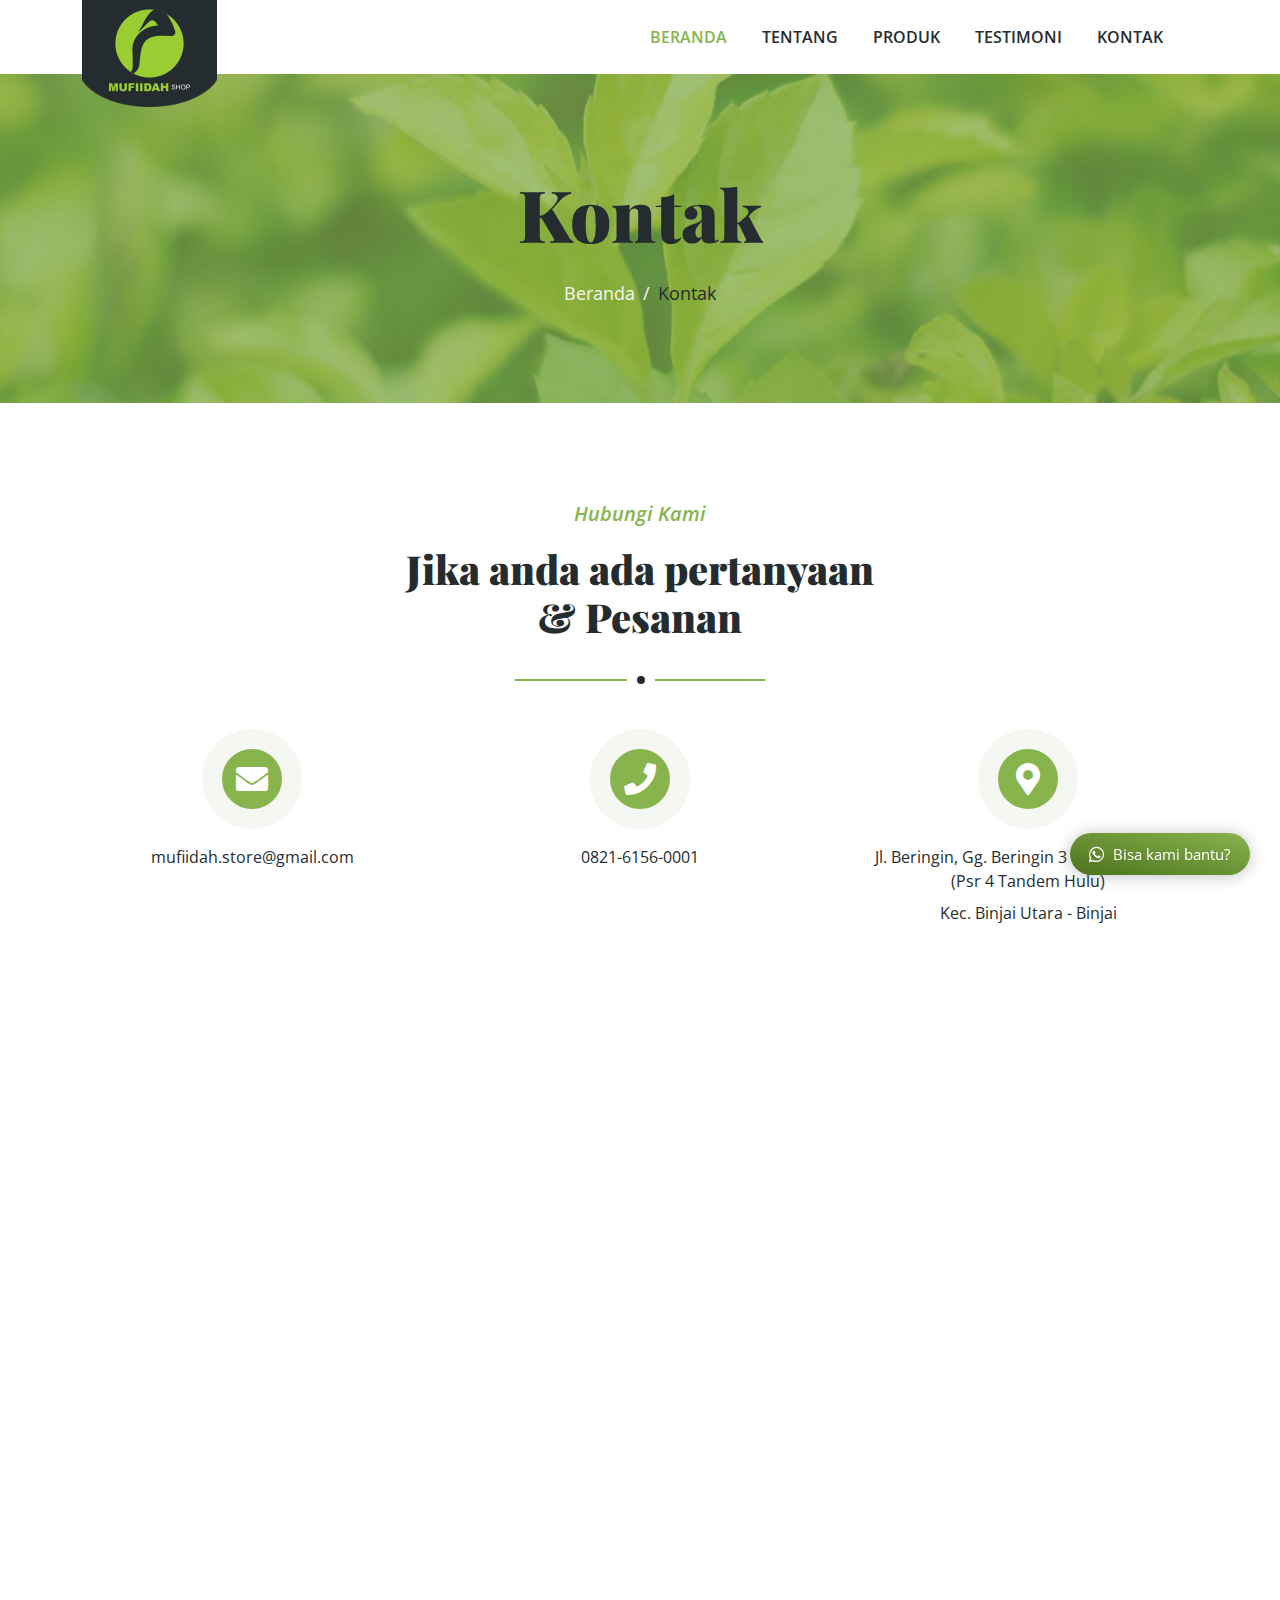
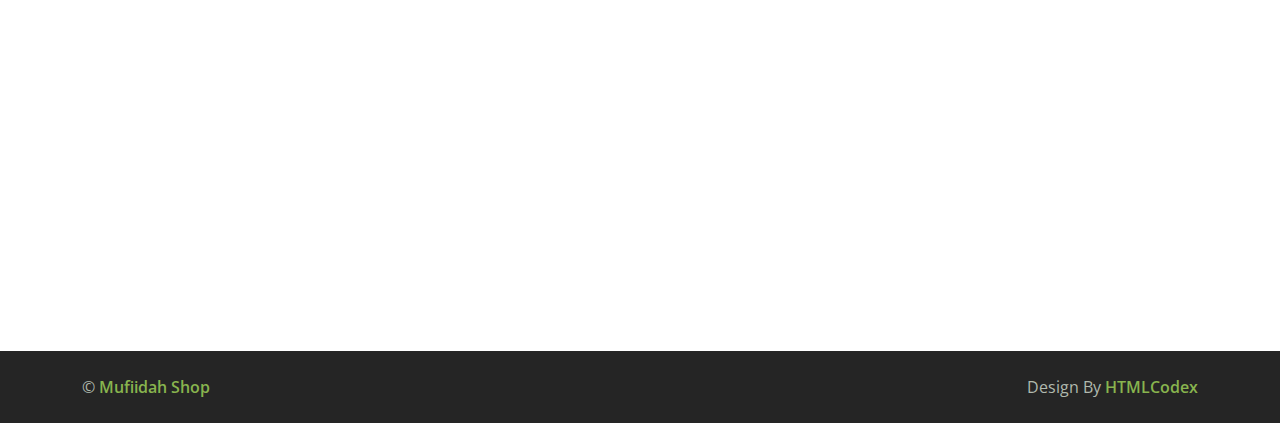
<file: contact.html>
<!DOCTYPE html>
<html lang="en">

<head>
    <meta charset="utf-8">
    <title>Mufiidah Shop</title>
    <meta content="width=device-width, initial-scale=1.0" name="viewport">
    <meta content="" name="keywords">
    <meta content="" name="description">

    <!-- Favicon -->
    <link href="img/favicon.ico" rel="icon">

    <!-- Google Web Fonts -->
    <link rel="preconnect" href="https://fonts.googleapis.com">
    <link rel="preconnect" href="https://fonts.gstatic.com" crossorigin>
    <link href="https://fonts.googleapis.com/css2?family=Open+Sans:wght@400;600&family=Playfair+Display:wght@700;900&display=swap" rel="stylesheet">

    <!-- Icon Font Stylesheet -->
    <link href="https://cdnjs.cloudflare.com/ajax/libs/font-awesome/5.10.0/css/all.min.css" rel="stylesheet">
    <link href="https://cdn.jsdelivr.net/npm/bootstrap-icons@1.4.1/font/bootstrap-icons.css" rel="stylesheet">

    <!-- Libraries Stylesheet -->
    <link href="lib/animate/animate.min.css" rel="stylesheet">
    <link href="lib/owlcarousel/assets/owl.carousel.min.css" rel="stylesheet">

    <!-- Customized Bootstrap Stylesheet -->
    <link href="css/bootstrap.min.css" rel="stylesheet">

    <!-- Template Stylesheet -->
    <link href="css/style.css" rel="stylesheet">
</head>

<body>
    <!-- Spinner Start -->
    <div id="spinner" class="show bg-white position-fixed translate-middle w-100 vh-100 top-50 start-50 d-flex align-items-center justify-content-center">
        <div class="spinner-border text-primary" role="status" style="width: 3rem; height: 3rem;"></div>
    </div>
    <!-- Spinner End -->


     <!-- Navbar Start -->
    <div class="container-fluid bg-white sticky-top">
        <div class="container">
            <nav class="navbar navbar-expand-lg bg-white navbar-light py-2 py-lg-0">
                <a href="index.html" class="navbar-brand">
                    <img class="img-fluid" src="img/logo.png" alt="Logo">
                </a>
                <button type="button" class="navbar-toggler ms-auto me-0" data-bs-toggle="collapse" data-bs-target="#navbarCollapse">
                    <span class="navbar-toggler-icon"></span>
                </button>
                <div class="collapse navbar-collapse" id="navbarCollapse">
                    <div class="navbar-nav ms-auto">
                        <a href="index.html" class="nav-item nav-link active">Beranda</a>
                        <a href="about.html" class="nav-item nav-link">Tentang</a>
                        <a href="store.html" class="nav-item nav-link">Produk</a>
                        <a href="testimonial.html" class="nav-item nav-link">Testimoni</a>
                        <a href="contact.html" class="nav-item nav-link">Kontak</a>
                    </div>
                </div>
            </nav>
        </div>
    </div>
    <!-- Navbar End -->


    <!-- Page Header Start -->
    <div class="container-fluid page-header py-5 mb-5 wow fadeIn" data-wow-delay="0.1s">
        <div class="container text-center py-5">
            <h1 class="display-2 text-dark mb-4 animated slideInDown">Kontak</h1>
            <nav aria-label="breadcrumb animated slideInDown">
                <ol class="breadcrumb justify-content-center mb-0">
                    <li class="breadcrumb-item"><a href="index.html">Beranda</a></li>
                    <li class="breadcrumb-item text-dark" aria-current="page">Kontak</li>
                </ol>
            </nav>
        </div>
    </div>
    <!-- Page Header End -->


    <!-- Contact Start -->
    <div class="container-xxl contact py-5">
        <div class="container">
            <div class="section-title text-center mx-auto wow fadeInUp" data-wow-delay="0.1s" style="max-width: 500px;">
                <p class="fs-5 fw-medium fst-italic text-primary">Hubungi Kami</p>
                <h1 class="display-6">Jika anda ada pertanyaan & Pesanan</h1>
            </div>
            <div class="row g-5 mb-5">
                <div class="col-md-4 text-center wow fadeInUp" data-wow-delay="0.3s">
                    <div class="btn-square mx-auto mb-3">
                        <i class="fa fa-envelope fa-2x text-white"></i>
                    </div>
                    <p class="mb-2">mufiidah.store@gmail.com</p>
                </div>
                <div class="col-md-4 text-center wow fadeInUp" data-wow-delay="0.4s">
                    <div class="btn-square mx-auto mb-3">
                        <i class="fa fa-phone fa-2x text-white"></i>
                    </div>
                    <p class="mb-2">0821-6156-0001</p>
                </div>
                <div class="col-md-4 text-center wow fadeInUp" data-wow-delay="0.5s">
                    <div class="btn-square mx-auto mb-3">
                        <i class="fa fa-map-marker-alt fa-2x text-white"></i>
                    </div>
                    <p class="mb-2">Jl. Beringin, Gg. Beringin 3 Kel. Jati Utomo (Psr 4 Tandem Hulu)</p>
                    <p class="mb-0">Kec. Binjai Utara - Binjai</p>
                </div>
            </div>
            <div class="row g-5">
                <div class="col-lg-6 wow fadeInUp" data-wow-delay="0.1s">
                    <h3 class="mb-4">Ingin menghubungi kami di inbox?</h3>
                    <p class="mb-4">Nomor kontak yang tersedia hanya menerima chat/telp dari wanita saja, kami tidak melayani chat/telp dari laki-laki. Harap dimaklumi.</p>
                    <form>
                        <div class="row g-3">
                            <div class="col-md-6">
                                <div class="form-floating">
                                    <input type="text" class="form-control" id="name" placeholder="Nama Anda">
                                    <label for="name">Nama Anda</label>
                                </div>
                            </div>
                            <div class="col-md-6">
                                <div class="form-floating">
                                    <input type="email" class="form-control" id="email" placeholder="Email Pribadi">
                                    <label for="email">Email</label>
                                </div>
                            </div>
                            <div class="col-12">
                                <div class="form-floating">
                                    <input type="text" class="form-control" id="subject" placeholder="Judul">
                                    <label for="subject">Judul</label>
                                </div>
                            </div>
                            <div class="col-12">
                                <div class="form-floating">
                                    <textarea class="form-control" placeholder="Tinggalkan pesan" id="message" style="height: 120px"></textarea>
                                    <label for="message">Pesan</label>
                                </div>
                            </div>
                            <div class="col-12">
                                <button class="btn btn-primary rounded-pill py-3 px-5" type="submit">Kirim Pesan</button>
                            </div>
                        </div>
                    </form>
                </div>
                <div class="col-lg-6 wow fadeInUp" data-wow-delay="0.5s">
                    <div class="h-100">
                        <iframe class="w-100 rounded"
                        src="https://www.google.com/maps/embed?pb=!1m18!1m12!1m3!1d3981.701439450125!2d98.5107508!3d3.6553529!2m3!1f0!2f0!3f0!3m2!1i1024!2i768!4f13.1!3m3!1m2!1s0x30312b26f5ec73dd%3A0x2231bdea9838eb11!2sMufiidah%20Shop!5e0!3m2!1sid!2sid!4v1679325108005!5m2!1sid!2sid"
                        frameborder="0" style="height: 100%; min-height: 300px; border:0;" allowfullscreen="" aria-hidden="false"
                        tabindex="0"></iframe>
                    </div>
                </div>
            </div>
        </div>
    </div>
    <!-- Contact End -->


    <div class="container-fluid bg-dark footer mt-5 py-5 wow fadeIn" data-wow-delay="0.1s">
        <div class="container py-5">
            <div class="row g-5">
                <div class="col-lg-3 col-md-6">
                    <h4 class="text-primary mb-4">Dapur</h4>
                    <p class="mb-2">
                        <i class="fa fa-map-marker-alt text-primary me-3"></i>Jl. Beringin - Binjai Utara
                    </p>
                    <p class="mb-2">
                        <i class="fa fa-phone-alt text-primary me-3"></i>0821-6156-0001
                    </p>
                    <p class="mb-2">
                        <i class="fa fa-envelope text-primary me-3"></i>mufiidah.store@gmail.com
                    </p>
                    <div class="d-flex pt-3">
                        <a class="btn btn-square btn-primary rounded-circle me-2" href="https://www.facebook.com/mufiidahshop"><i class="fab fa-facebook-f"></i></a>
                        <a class="btn btn-square btn-primary rounded-circle me-2" href="https://www.instagram.com/mufiidah.shop/"><i class="fab fa-instagram"></i></a>
                        <a class="btn btn-square btn-primary rounded-circle me-2" href="https://twitter.com/mufiidahshop"><i class="fab fa-twitter"></i></a>
                    </div>
                </div>
                <div class="col-lg-3 col-md-6">
                    <h4 class="text-primary mb-4">Link</h4>
                    <a class="btn btn-link" href="about.html">Tentang</a>
                    <a class="btn btn-link" href="store.html">Produk</a>
                    <a class="btn btn-link" href="contact.html">Kontak</a>
                </div>
                <div class="col-lg-3 col-md-6">
                    <h4 class="text-primary mb-4">Jam Buka</h4>
                    <p class="mb-1">Senin - Kamis</p>
                    <h6 class="text-light">09:00 am - 04:00 pm</h6>
                    <p class="mb-1">Jum'at - Sabtu</p>
                    <h6 class="text-light">09:00 am - 02:00 pm</h6>
                    <p class="mb-1">Ahad</p>
                    <h6 class="text-light">Tutup</h6>
                </div>
                <div class="col-lg-3 col-md-6">
                    <h4 class="text-primary mb-4">Newsletter</h4>
                    <p>
                        Ikuti Infromasi
                    </p>
                    <div class="position-relative w-100">
                        <input class="form-control bg-transparent w-100 py-3 ps-4 pe-5" type="text" placeholder="Your email">
                        <button type="button" class="btn btn-primary py-2 position-absolute top-0 end-0 mt-2 me-2">Follow</button>
                    </div>
                </div>
            </div>
        </div>
    </div>
    <!-- Footer End -->
    <!-- Copyright Start -->
    <div class="container-fluid copyright py-4">
        <div class="container">
            <div class="row">
                <div class="col-md-6 text-center text-md-start mb-3 mb-md-0">
                     &copy; <a class="fw-medium" href="#">Mufiidah Shop</a>
                </div>
                <div class="col-md-6 text-center text-md-end">
                    <!--/*** This template is free as long as you keep the footer author’s credit link/attribution link/backlink. If you'd like to use the template without the footer author’s credit link/attribution link/backlink, you can purchase the Credit Removal License from "https://htmlcodex.com/credit-removal". Thank you for your support. ***/-->
                     Design By <a class="fw-medium" href="https://htmlcodex.com">HTMLCodex</a>
                </div>
            </div>
        </div>
    </div>
    <!-- Copyright End -->

    <!-- chat fload -->
    <div id='whatsapp-chat' class='hide'>
    <div class='header-chat'>
    <div class='head-home'><h3>Ahlan wa Sahlan</h3>
    <p>Klik disini untuk mengirim pesan kami melalui WhatsApp</p></div>
    <div class='get-new hide'><div id='get-label'></div><div id='get-nama'></div></div></div>
    <div class='home-chat'>
    <!-- Info Contact Start -->
    <a class='informasi' href='javascript:void' title='Chat Whatsapp'>
    <div class='info-avatar'><img src='img/sup-men.png'/></div>
    <div class='info-chat'>
    <span class='chat-label'>Support</span>
    <span class='chat-nama'><b>Khusus Pria</b></span>
    </div><span class='my-number'>6285359090206</span>
    </a>
    <!-- Info Contact End -->
    <!-- Info Contact Start -->
    <a class='informasi' href='javascript:void' title='Chat Whatsapp'>
    <div class='info-avatar'><img src='img/sup-girl.png'/></div>
    <div class='info-chat'>
    <span class='chat-label'>Sales</span>
    <span class='chat-nama'><b>Khusus Wanita</b></span>
    </div><span class='my-number'>6282161560001</span>
    </a>
    <!-- Info Contact End -->
    <div class='blanter-msg'>Hubungi kami di <b>+6282161560001</b> di jam <i>08:00am - 04:00pm</i></div></div>
    <div class='start-chat hide'>
    <div class='first-msg'><span>Tanya aja boleh</span></div>
    <div class='blanter-msg'><textarea id='chat-input' placeholder='Write a response' maxlength='120' row='1'></textarea>
    <a href='javascript:void;' id='send-it'>Send</a></div></div>
    <div id='get-number'></div><a class='close-chat' href='javascript:void'>×</a>
    </div>
    <a class='blantershow-chat' href='javascript:void' title='Show Chat'><i class='fab fa-whatsapp'></i>Bisa kami bantu?</a>
    <!-- chat fload -->



    <!-- JavaScript Libraries -->
    <script src="https://ajax.googleapis.com/ajax/libs/jquery/3.6.1/jquery.min.js"></script>
    <script src="https://cdn.jsdelivr.net/npm/bootstrap@5.0.0/dist/js/bootstrap.bundle.min.js"></script>
    <script src="lib/wow/wow.min.js"></script>
    <script src="lib/easing/easing.min.js"></script>
    <script src="lib/waypoints/waypoints.min.js"></script>
    <script src="lib/owlcarousel/owl.carousel.min.js"></script>
    <!-- Template Javascript -->
    <script src="js/main.js"></script>
    <script>
        $(window).load(function(){
            $('#myModal').modal('show');
        });
    </script>
    <script type="text/javascript">
        $(document).on('click','.send', function(){
          /* Inputan Formulir */
          var input_name      = $("#name").val(),
          input_product     = $("#product").val(),
          input_jumlah     = $("#jumlah").val(),
          input_description   = $("#description").val();
          /* Pengaturan Whatsapp */
          var walink    = 'https://web.whatsapp.com/send',
          phone     = '6282161560001',
          text    = 'Saya ingin memesan ',
          text_yes  = 'Pesanan Anda berhasil terkirim.',
          text_no   = 'Isilah formulir terlebih dahulu.';
          /* Smartphone Support */
          if (/Android|webOS|iPhone|iPad|iPod|BlackBerry|IEMobile|Opera Mini/i.test(navigator.userAgent)) {
            var walink = 'whatsapp://send';
        }
        if(input_name != "" && input_name != "" && input_product != ""){
            /* Whatsapp URL */
            var checkout_whatsapp = walink + '?phone=' + phone + '&text=' + text + '%0A%0A' +
            '*Nama* : ' + input_name + '%0A' +
            '*Produk* : ' + input_product + '%0A' +
            '*Jumlah* : ' + input_jumlah + '%0A' +
            '*Catatan* : ' + input_description + '%0A';
            /* Whatsapp Window Open */
            window.open(checkout_whatsapp,'_blank');
            document.getElementById("text-info").innerHTML = '<div class="alert alert-success">'+text_yes+'</div>';
        } else {
            document.getElementById("text-info").innerHTML = '<div class="alert alert-danger">'+text_no+'</div>';
        }
    });
    </script>
    </body>
    </html>
</file>
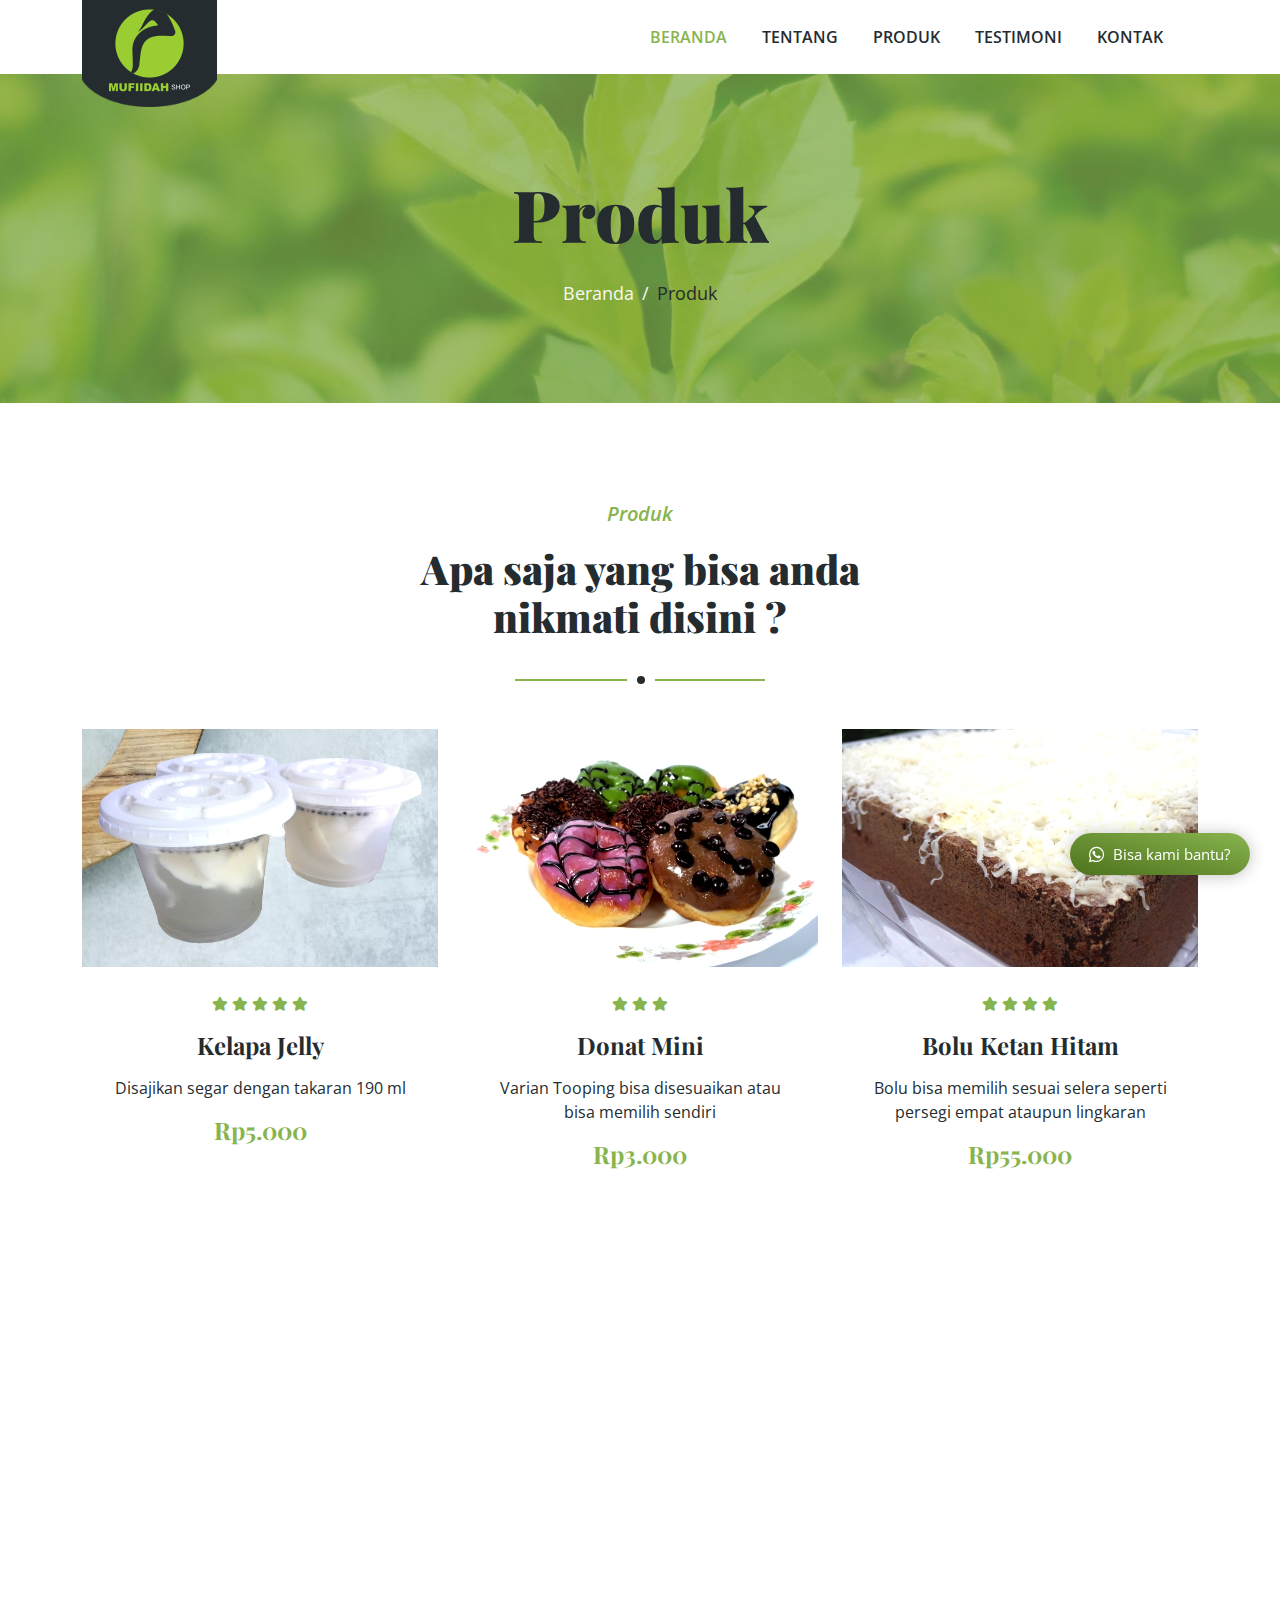
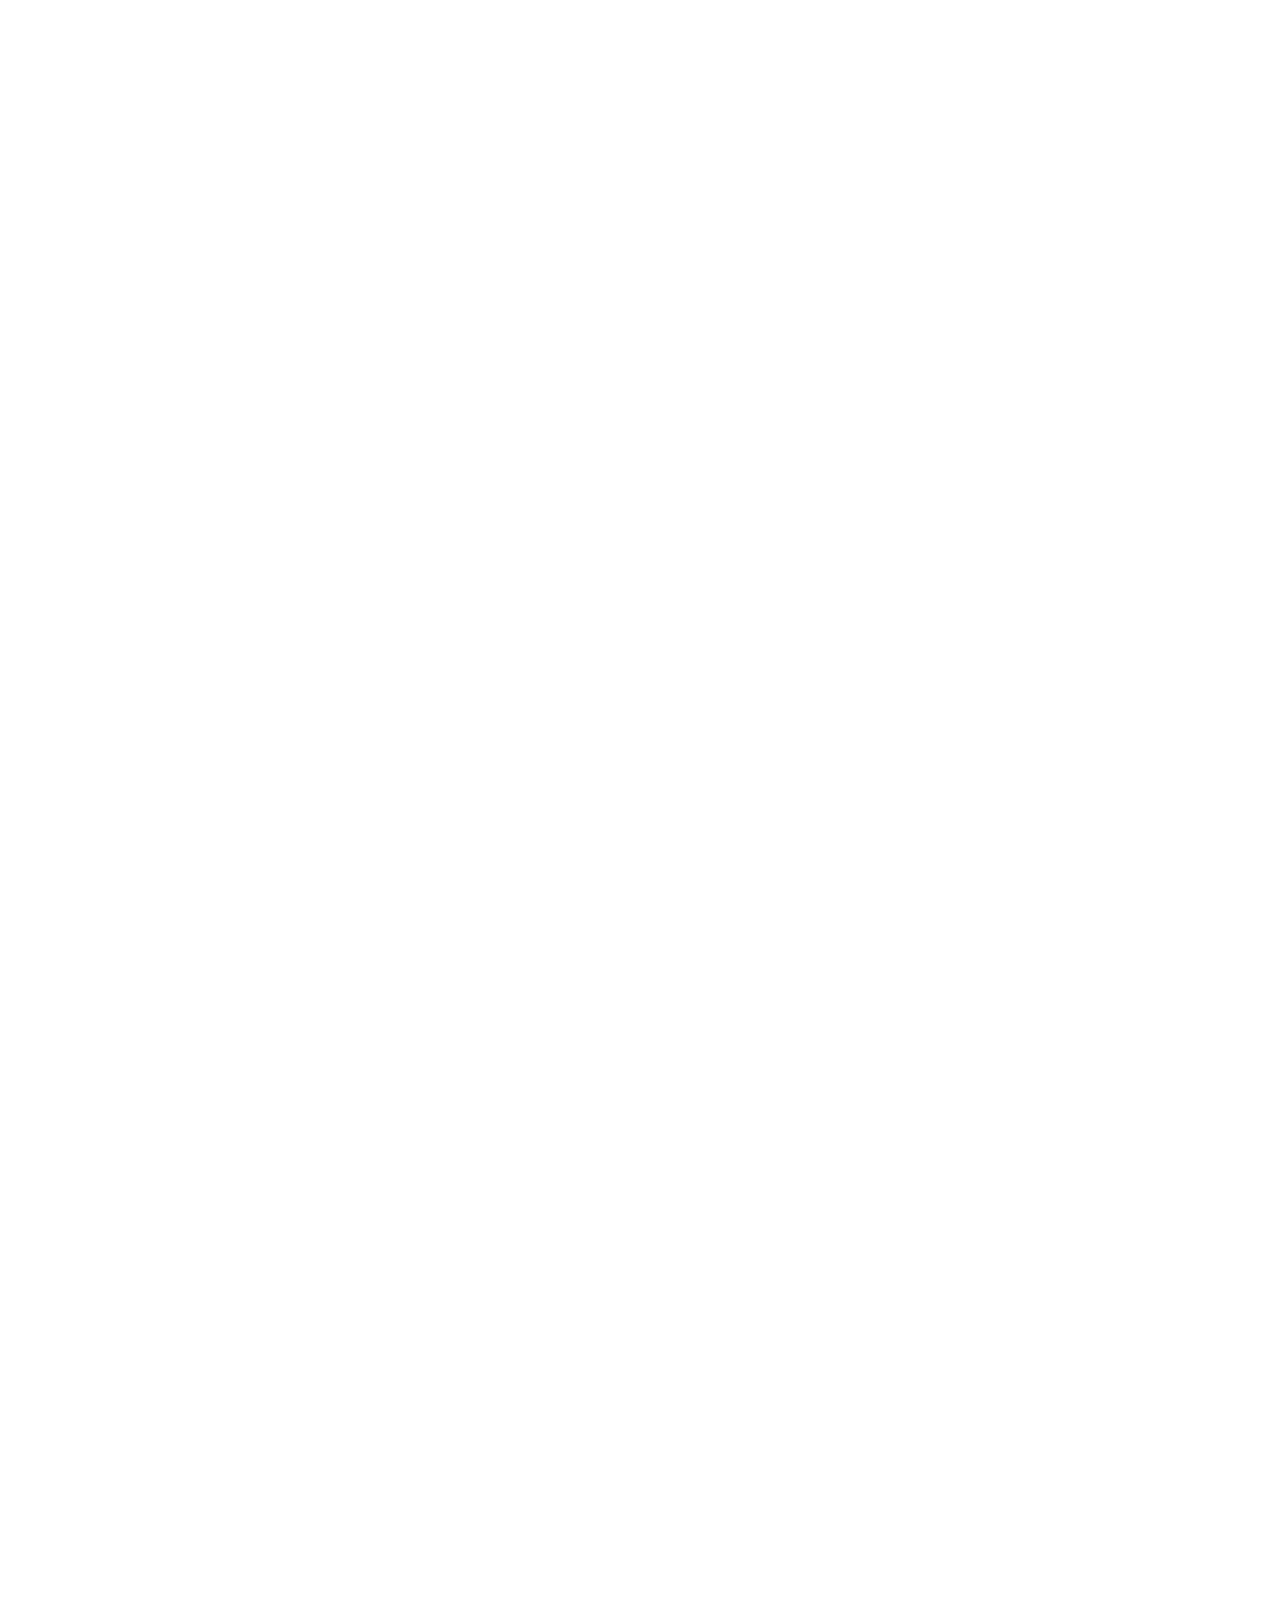
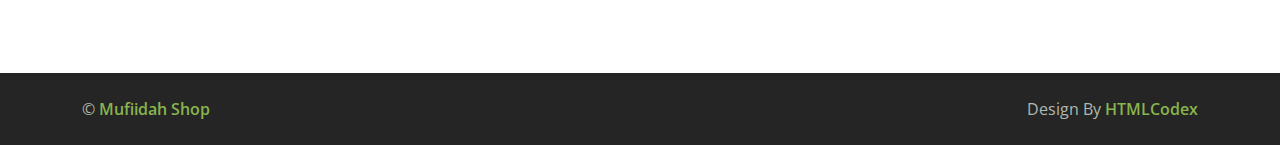
<file: store.html>
<!DOCTYPE html>
<html lang="en">

<head>
    <meta charset="utf-8">
    <title>Mufiidah Shop</title>
    <meta content="width=device-width, initial-scale=1.0" name="viewport">
    <meta content="" name="keywords">
    <meta content="" name="description">

    <!-- Favicon -->
    <link href="img/favicon.ico" rel="icon">

    <!-- Google Web Fonts -->
    <link rel="preconnect" href="https://fonts.googleapis.com">
    <link rel="preconnect" href="https://fonts.gstatic.com" crossorigin>
    <link href="https://fonts.googleapis.com/css2?family=Open+Sans:wght@400;600&family=Playfair+Display:wght@700;900&display=swap" rel="stylesheet">

    <!-- Icon Font Stylesheet -->
    <link href="https://cdnjs.cloudflare.com/ajax/libs/font-awesome/5.10.0/css/all.min.css" rel="stylesheet">
    <link href="https://cdn.jsdelivr.net/npm/bootstrap-icons@1.4.1/font/bootstrap-icons.css" rel="stylesheet">

    <!-- Libraries Stylesheet -->
    <link href="lib/animate/animate.min.css" rel="stylesheet">
    <link href="lib/owlcarousel/assets/owl.carousel.min.css" rel="stylesheet">

    <!-- Customized Bootstrap Stylesheet -->
    <link href="css/bootstrap.min.css" rel="stylesheet">

    <!-- Template Stylesheet -->
    <link href="css/style.css" rel="stylesheet">
</head>

<body>
    <!-- Spinner Start -->
    <div id="spinner" class="show bg-white position-fixed translate-middle w-100 vh-100 top-50 start-50 d-flex align-items-center justify-content-center">
        <div class="spinner-border text-primary" role="status" style="width: 3rem; height: 3rem;"></div>
    </div>
    <!-- Spinner End -->


    <!-- Navbar Start -->
    <div class="container-fluid bg-white sticky-top">
        <div class="container">
            <nav class="navbar navbar-expand-lg bg-white navbar-light py-2 py-lg-0">
                <a href="index.html" class="navbar-brand">
                    <img class="img-fluid" src="img/logo.png" alt="Logo">
                </a>
                <button type="button" class="navbar-toggler ms-auto me-0" data-bs-toggle="collapse" data-bs-target="#navbarCollapse">
                    <span class="navbar-toggler-icon"></span>
                </button>
                <div class="collapse navbar-collapse" id="navbarCollapse">
                    <div class="navbar-nav ms-auto">
                        <a href="index.html" class="nav-item nav-link active">Beranda</a>
                        <a href="about.html" class="nav-item nav-link">Tentang</a>
                        <a href="store.html" class="nav-item nav-link">Produk</a>
                        <a href="testimonial.html" class="nav-item nav-link">Testimoni</a>
                        <a href="contact.html" class="nav-item nav-link">Kontak</a>
                    </div>
                </div>
            </nav>
        </div>
    </div>
    <!-- Navbar End -->


    <!-- Page Header Start -->
    <div class="container-fluid page-header py-5 mb-5 wow fadeIn" data-wow-delay="0.1s">
        <div class="container text-center py-5">
            <h1 class="display-2 text-dark mb-4 animated slideInDown">Produk</h1>
            <nav aria-label="breadcrumb animated slideInDown">
                <ol class="breadcrumb justify-content-center mb-0">
                    <li class="breadcrumb-item"><a href="index.html">Beranda</a></li>
                    <li class="breadcrumb-item text-dark" aria-current="page">Produk</li>
                </ol>
            </nav>
        </div>
    </div>
    <!-- Page Header End -->


    <!-- Store Start -->
    <div class="container-xxl py-5">
        <div class="container">
            <div class="section-title text-center mx-auto wow fadeInUp" data-wow-delay="0.1s" style="max-width: 500px;">
                <p class="fs-5 fw-medium fst-italic text-primary">Produk</p>
                <h1 class="display-6">Apa saja yang bisa anda nikmati disini ?</h1>
            </div>
        <div class="row g-4">
            <div class="col-lg-4 col-md-6 wow fadeInUp" data-wow-delay="0.1s">
                <div class="store-item position-relative text-center">
                    <img class="img-fluid" src="img/store-product-1.jpg" alt="">
                    <div class="p-4">
                        <div class="text-center mb-3">
                            <small class="fa fa-star text-primary"></small>
                            <small class="fa fa-star text-primary"></small>
                            <small class="fa fa-star text-primary"></small>
                            <small class="fa fa-star text-primary"></small>
                            <small class="fa fa-star text-primary"></small>
                        </div>
                        <h4 class="mb-3">Kelapa Jelly</h4>
                        <p>
                             Disajikan segar dengan takaran 190 ml
                        </p>
                        <h4 class="text-primary">Rp5.000</h4>
                    </div>
                    <div class="store-overlay">
                        <a href="#popup2" class="btn btn-dark rounded-pill py-2 px-4 m-2">Order <i class="fa fa-cart-plus ms-2"></i></a>
                    </div>
                </div>
            </div>
            <div class="col-lg-4 col-md-6 wow fadeInUp" data-wow-delay="0.3s">
                <div class="store-item position-relative text-center">
                    <img class="img-fluid" src="img/store-product-2.jpg" alt="">
                    <div class="p-4">
                        <div class="text-center mb-3">
                            <small class="fa fa-star text-primary"></small>
                            <small class="fa fa-star text-primary"></small>
                            <small class="fa fa-star text-primary"></small>
                        </div>
                        <h4 class="mb-3">Donat Mini</h4>
                        <p>
                            Varian Tooping bisa disesuaikan atau bisa memilih sendiri
                        </p>
                        <h4 class="text-primary">Rp3.000</h4>
                    </div>
                    <div class="store-overlay">
                        <a href="#popup2" class="btn btn-dark rounded-pill py-2 px-4 m-2">Order <i class="fa fa-cart-plus ms-2"></i></a>
                    </div>
                </div>
            </div>
            <div class="col-lg-4 col-md-6 wow fadeInUp" data-wow-delay="0.5s">
                <div class="store-item position-relative text-center">
                    <img class="img-fluid" src="img/store-product-3.jpg" alt="">
                    <div class="p-4">
                        <div class="text-center mb-3">
                            <small class="fa fa-star text-primary"></small>
                            <small class="fa fa-star text-primary"></small>
                            <small class="fa fa-star text-primary"></small>
                            <small class="fa fa-star text-primary"></small>
                        </div>
                        <h4 class="mb-3">Bolu Ketan Hitam</h4>
                        <p>
                            Bolu bisa memilih sesuai selera seperti persegi empat ataupun lingkaran
                        </p>
                        <h4 class="text-primary">Rp55.000</h4>
                    </div>
                    <div class="store-overlay">
                        <a href="#popup2" class="btn btn-dark rounded-pill py-2 px-4 m-2">Order <i class="fa fa-cart-plus ms-2"></i></a>
                    </div>
                </div>
            </div>
            <div class="col-lg-4 col-md-6 wow fadeInUp" data-wow-delay="0.5s">
                <div class="store-item position-relative text-center">
                    <img class="img-fluid" src="img/store-product-3.jpg" alt="">
                    <div class="p-4">
                        <div class="text-center mb-3">
                            <small class="fa fa-star text-primary"></small>
                            <small class="fa fa-star text-primary"></small>
                            <small class="fa fa-star text-primary"></small>
                            <small class="fa fa-star text-primary"></small>
                        </div>
                        <h4 class="mb-3">Bolu Tape</h4>
                        <p>
                            Aliqu diam amet diam et eos. Clita erat ipsum lorem erat ipsum lorem sit sed
                        </p>
                        <h4 class="text-primary">Rp50.000</h4>
                    </div>
                    <div class="store-overlay">
                        <a href="#popup2" class="btn btn-dark rounded-pill py-2 px-4 m-2">Order <i class="fa fa-cart-plus ms-2"></i></a>
                    </div>
                </div>
            </div>
            <div class="col-lg-4 col-md-6 wow fadeInUp" data-wow-delay="0.5s">
                <div class="store-item position-relative text-center">
                    <img class="img-fluid" src="img/store-product-3.jpg" alt="">
                    <div class="p-4">
                        <div class="text-center mb-3">
                            <small class="fa fa-star text-primary"></small>
                            <small class="fa fa-star text-primary"></small>
                            <small class="fa fa-star text-primary"></small>
                            <small class="fa fa-star text-primary"></small>
                        </div>
                        <h4 class="mb-3">Bolu Pisang</h4>
                        <p>
                            Aliqu diam amet diam et eos. Clita erat ipsum lorem erat ipsum lorem sit sed
                        </p>
                        <h4 class="text-primary">Rp50.000</h4>
                    </div>
                    <div class="store-overlay">
                        <a href="#popup2" class="btn btn-dark rounded-pill py-2 px-4 m-2">Order <i class="fa fa-cart-plus ms-2"></i></a>
                    </div>
                </div>
            </div>
            <div class="col-lg-4 col-md-6 wow fadeInUp" data-wow-delay="0.5s">
                <div class="store-item position-relative text-center">
                    <img class="img-fluid" src="img/store-product-3.jpg" alt="">
                    <div class="p-4">
                        <div class="text-center mb-3">
                            <small class="fa fa-star text-primary"></small>
                            <small class="fa fa-star text-primary"></small>
                            <small class="fa fa-star text-primary"></small>
                            <small class="fa fa-star text-primary"></small>
                        </div>
                        <h4 class="mb-3">Bolu Pandan</h4>
                        <p>
                            Aliqu diam amet diam et eos. Clita erat ipsum lorem erat ipsum lorem sit sed
                        </p>
                        <h4 class="text-primary">Rp40.000</h4>
                    </div>
                    <div class="store-overlay">
                        <a href="#popup2" class="btn btn-dark rounded-pill py-2 px-4 m-2">Order <i class="fa fa-cart-plus ms-2"></i></a>
                    </div>
                </div>
            </div>
            <div class="col-lg-4 col-md-6 wow fadeInUp" data-wow-delay="0.5s">
                <div class="store-item position-relative text-center">
                    <img class="img-fluid" src="img/store-product-3.jpg" alt="">
                    <div class="p-4">
                        <div class="text-center mb-3">
                            <small class="fa fa-star text-primary"></small>
                            <small class="fa fa-star text-primary"></small>
                            <small class="fa fa-star text-primary"></small>
                            <small class="fa fa-star text-primary"></small>
                        </div>
                        <h4 class="mb-3">Bolu Kopi</h4>
                        <p>
                            Aliqu diam amet diam et eos. Clita erat ipsum lorem erat ipsum lorem sit sed
                        </p>
                        <h4 class="text-primary">Rp45.000</h4>
                    </div>
                    <div class="store-overlay">
                        <a href="#popup2" class="btn btn-dark rounded-pill py-2 px-4 m-2">Order <i class="fa fa-cart-plus ms-2"></i></a>
                    </div>
                </div>
            </div>
            <div class="col-lg-4 col-md-6 wow fadeInUp" data-wow-delay="0.5s">
                <div class="store-item position-relative text-center">
                    <img class="img-fluid" src="img/store-product-3.jpg" alt="">
                    <div class="p-4">
                        <div class="text-center mb-3">
                            <small class="fa fa-star text-primary"></small>
                            <small class="fa fa-star text-primary"></small>
                            <small class="fa fa-star text-primary"></small>
                            <small class="fa fa-star text-primary"></small>
                        </div>
                        <h4 class="mb-3">Bolu LAbu</h4>
                        <p>
                            Aliqu diam amet diam et eos. Clita erat ipsum lorem erat ipsum lorem sit sed
                        </p>
                        <h4 class="text-primary">Rp50.000</h4>
                    </div>
                    <div class="store-overlay">
                        <a href="#popup2" class="btn btn-dark rounded-pill py-2 px-4 m-2">Order <i class="fa fa-cart-plus ms-2"></i></a>
                    </div>
                </div>
            </div>
            <div class="col-lg-4 col-md-6 wow fadeInUp" data-wow-delay="0.5s">
                <div class="store-item position-relative text-center">
                    <img class="img-fluid" src="img/store-product-3.jpg" alt="">
                    <div class="p-4">
                        <div class="text-center mb-3">
                            <small class="fa fa-star text-primary"></small>
                            <small class="fa fa-star text-primary"></small>
                            <small class="fa fa-star text-primary"></small>
                        </div>
                        <h4 class="mb-3">Bolu Red Velvet</h4>
                        <p>
                            Aliqu diam amet diam et eos. Clita erat ipsum lorem erat ipsum lorem sit sed
                        </p>
                        <h4 class="text-primary">Rp60.000</h4>
                    </div>
                    <div class="store-overlay">
                        <a href="#popup2" class="btn btn-dark rounded-pill py-2 px-4 m-2">Order <i class="fa fa-cart-plus ms-2"></i></a>
                    </div>
                </div>
            </div>
            <div class="col-lg-4 col-md-6 wow fadeInUp" data-wow-delay="0.5s">
                <div class="store-item position-relative text-center">
                    <img class="img-fluid" src="img/store-product-3.jpg" alt="">
                    <div class="p-4">
                        <div class="text-center mb-3">
                            <small class="fa fa-star text-primary"></small>
                            <small class="fa fa-star text-primary"></small>
                            <small class="fa fa-star text-primary"></small>
                        </div>
                        <h4 class="mb-3">Mille Crepes</h4>
                        <p>
                            Aliqu diam amet diam et eos. Clita erat ipsum lorem erat ipsum lorem sit sed
                        </p>
                        <h4 class="text-primary">Rp50.000</h4>
                    </div>
                    <div class="store-overlay">
                        <a href="#popup2" class="btn btn-dark rounded-pill py-2 px-4 m-2">Order <i class="fa fa-cart-plus ms-2"></i></a>
                    </div>
                </div>
            </div>

                      <div id="popup2" class="popup-container">
                            <div class="popup-content">
                                <a href="#null" class="close">&times;</a>
                                <div class="modal-header">
                                    <h4 class="modal-title">Order</h4>
                                </div>
                                <div class="modal-body">
                                    <form method="POST" action="#">
                                        <div class="form-group">
                                            <label>Nama</label>
                                            <input type="text" name="name" class="form-control" placeholder="Nama Langkap" id="name"></div>
                                        <div class="form-group">
                                            <label>Pilih Produk</label>
                                            <select name="product" class="form-control" id="product">
                                                <option value="">-- Pilih Produk --</option>
                                                <option value="Kelapa Jelly">Kelapa Jelly</option>
                                                <option value="Brownis Lumer Mini">Brownis Lumer Mini</option>
                                                <option value="Brownis Mini Cup">Brownis Mini Cup</option>
                                                <option value="Bolu Tape">Bolu Tape</option>
                                                <option value="Bolu Pisang">Bolu Pisang</option>
                                                <option value="Bolu Pandan">Bolu Pandan</option>
                                                <option value="Bolu Pandan">Bolu Kopi</option>
                                                <option value="Bolu Pandan">Bolu Labu</option>
                                                <option value="Bolu Ketan Hitam">Bolu Ketan Hitam</option>
                                                <option value="Bolu Red Velvet">Bolu Red Velvet</option>
                                                <option value="Bolu Red Velvet">Mille Crepes</option>
                                            </select>
                                        </div>
                                        <label>Jumlah</label>
                                        <input type="text" name="jumlah" class="form-control" placeholder="jumlah" id="jumlah">
                                        <div class="form-group">
                                            <label>Catatan</label>
                                            <textarea name="description" class="form-control" rows="3" id="description" placeholder="Isi Catatan"></textarea>
                                        </div>
                                        <div class="form-group">
                                            <button class="btn btn-success send">Kirim</button>
                                        </div>
                                    </form>
                                </div>
                            </div>
                        </div>

                <div class="col-12 text-center wow fadeInUp" data-wow-delay="0.1s">
                    <a href="" class="btn btn-primary rounded-pill py-3 px-5">View More Products</a>
                </div>
            </div>
        </div>
    </div>
    <!-- Store End -->
    <!-- Footer Start -->
    <div class="container-fluid bg-dark footer mt-5 py-5 wow fadeIn" data-wow-delay="0.1s">
        <div class="container py-5">
            <div class="row g-5">
                <div class="col-lg-3 col-md-6">
                    <h4 class="text-primary mb-4">Dapur</h4>
                    <p class="mb-2">
                        <i class="fa fa-map-marker-alt text-primary me-3"></i>Jl. Beringin - Binjai Utara
                    </p>
                    <p class="mb-2">
                        <i class="fa fa-phone-alt text-primary me-3"></i>0821-6156-0001
                    </p>
                    <p class="mb-2">
                        <i class="fa fa-envelope text-primary me-3"></i>mufiidah.store@gmail.com
                    </p>
                    <div class="d-flex pt-3">
                        <a class="btn btn-square btn-primary rounded-circle me-2" href="https://www.facebook.com/mufiidahshop"><i class="fab fa-facebook-f"></i></a>
                        <a class="btn btn-square btn-primary rounded-circle me-2" href="https://www.instagram.com/mufiidah.shop/"><i class="fab fa-instagram"></i></a>
                        <a class="btn btn-square btn-primary rounded-circle me-2" href="https://twitter.com/mufiidahshop"><i class="fab fa-twitter"></i></a>
                    </div>
                </div>
                <div class="col-lg-3 col-md-6">
                    <h4 class="text-primary mb-4">Link</h4>
                    <a class="btn btn-link" href="about.html">Tentang</a>
                    <a class="btn btn-link" href="store.html">Produk</a>
                    <a class="btn btn-link" href="contact.html">Kontak</a>
                </div>
                <div class="col-lg-3 col-md-6">
                    <h4 class="text-primary mb-4">Jam Buka</h4>
                    <p class="mb-1">Senin - Kamis</p>
                    <h6 class="text-light">09:00 am - 04:00 pm</h6>
                    <p class="mb-1">Jum'at - Sabtu</p>
                    <h6 class="text-light">09:00 am - 02:00 pm</h6>
                    <p class="mb-1">Ahad</p>
                    <h6 class="text-light">Tutup</h6>
                </div>
                <div class="col-lg-3 col-md-6">
                    <h4 class="text-primary mb-4">Newsletter</h4>
                    <p>
                        Ikuti Infromasi
                    </p>
                    <div class="position-relative w-100">
                        <input class="form-control bg-transparent w-100 py-3 ps-4 pe-5" type="text" placeholder="Your email">
                        <button type="button" class="btn btn-primary py-2 position-absolute top-0 end-0 mt-2 me-2">Follow</button>
                    </div>
                </div>
            </div>
        </div>
    </div>
    <!-- Footer End -->
    <!-- Copyright Start -->
    <div class="container-fluid copyright py-4">
        <div class="container">
            <div class="row">
                <div class="col-md-6 text-center text-md-start mb-3 mb-md-0">
                     &copy; <a class="fw-medium" href="#">Mufiidah Shop</a>
                </div>
                <div class="col-md-6 text-center text-md-end">
                    <!--/*** This template is free as long as you keep the footer author’s credit link/attribution link/backlink. If you'd like to use the template without the footer author’s credit link/attribution link/backlink, you can purchase the Credit Removal License from "https://htmlcodex.com/credit-removal". Thank you for your support. ***/-->
                     Design By <a class="fw-medium" href="https://htmlcodex.com">HTMLCodex</a>
                </div>
            </div>
        </div>
    </div>
    <!-- Copyright End -->

    <!-- chat fload -->
    <div id='whatsapp-chat' class='hide'>
    <div class='header-chat'>
    <div class='head-home'><h3>Ahlan wa Sahlan</h3>
    <p>Klik disini untuk mengirim pesan kami melalui WhatsApp</p></div>
    <div class='get-new hide'><div id='get-label'></div><div id='get-nama'></div></div></div>
    <div class='home-chat'>
    <!-- Info Contact Start -->
    <a class='informasi' href='javascript:void' title='Chat Whatsapp'>
    <div class='info-avatar'><img src='img/sup-men.png'/></div>
    <div class='info-chat'>
    <span class='chat-label'>Support</span>
    <span class='chat-nama'><b>Khusus Pria</b></span>
    </div><span class='my-number'>6285359090206</span>
    </a>
    <!-- Info Contact End -->
    <!-- Info Contact Start -->
    <a class='informasi' href='javascript:void' title='Chat Whatsapp'>
    <div class='info-avatar'><img src='img/sup-girl.png'/></div>
    <div class='info-chat'>
    <span class='chat-label'>Sales</span>
    <span class='chat-nama'><b>Khusus Wanita</b></span>
    </div><span class='my-number'>6282161560001</span>
    </a>
    <!-- Info Contact End -->
    <div class='blanter-msg'>Hubungi kami di <b>+6282161560001</b> di jam <i>08:00am - 04:00pm</i></div></div>
    <div class='start-chat hide'>
    <div class='first-msg'><span>Tanya aja boleh</span></div>
    <div class='blanter-msg'><textarea id='chat-input' placeholder='Write a response' maxlength='120' row='1'></textarea>
    <a href='javascript:void;' id='send-it'>Send</a></div></div>
    <div id='get-number'></div><a class='close-chat' href='javascript:void'>×</a>
    </div>
    <a class='blantershow-chat' href='javascript:void' title='Show Chat'><i class='fab fa-whatsapp'></i>Bisa kami bantu?</a>
    <!-- chat fload -->



    <!-- JavaScript Libraries -->
    <script src="https://ajax.googleapis.com/ajax/libs/jquery/3.6.1/jquery.min.js"></script>
    <script src="https://cdn.jsdelivr.net/npm/bootstrap@5.0.0/dist/js/bootstrap.bundle.min.js"></script>
    <script src="lib/wow/wow.min.js"></script>
    <script src="lib/easing/easing.min.js"></script>
    <script src="lib/waypoints/waypoints.min.js"></script>
    <script src="lib/owlcarousel/owl.carousel.min.js"></script>
    <!-- Template Javascript -->
    <script src="js/main.js"></script>
    <script>
        $(window).load(function(){
            $('#myModal').modal('show');
        });
    </script>
    <script type="text/javascript">
        $(document).on('click','.send', function(){
          /* Inputan Formulir */
          var input_name      = $("#name").val(),
          input_product     = $("#product").val(),
          input_jumlah     = $("#jumlah").val(),
          input_description   = $("#description").val();
          /* Pengaturan Whatsapp */
          var walink    = 'https://web.whatsapp.com/send',
          phone     = '6282161560001',
          text    = 'Saya ingin memesan ',
          text_yes  = 'Pesanan Anda berhasil terkirim.',
          text_no   = 'Isilah formulir terlebih dahulu.';
          /* Smartphone Support */
          if (/Android|webOS|iPhone|iPad|iPod|BlackBerry|IEMobile|Opera Mini/i.test(navigator.userAgent)) {
            var walink = 'whatsapp://send';
        }
        if(input_name != "" && input_name != "" && input_product != ""){
            /* Whatsapp URL */
            var checkout_whatsapp = walink + '?phone=' + phone + '&text=' + text + '%0A%0A' +
            '*Nama* : ' + input_name + '%0A' +
            '*Produk* : ' + input_product + '%0A' +
            '*Jumlah* : ' + input_jumlah + '%0A' +
            '*Catatan* : ' + input_description + '%0A';
            /* Whatsapp Window Open */
            window.open(checkout_whatsapp,'_blank');
            document.getElementById("text-info").innerHTML = '<div class="alert alert-success">'+text_yes+'</div>';
        } else {
            document.getElementById("text-info").innerHTML = '<div class="alert alert-danger">'+text_no+'</div>';
        }
    });
    </script>
    </body>
    </html>
</file>
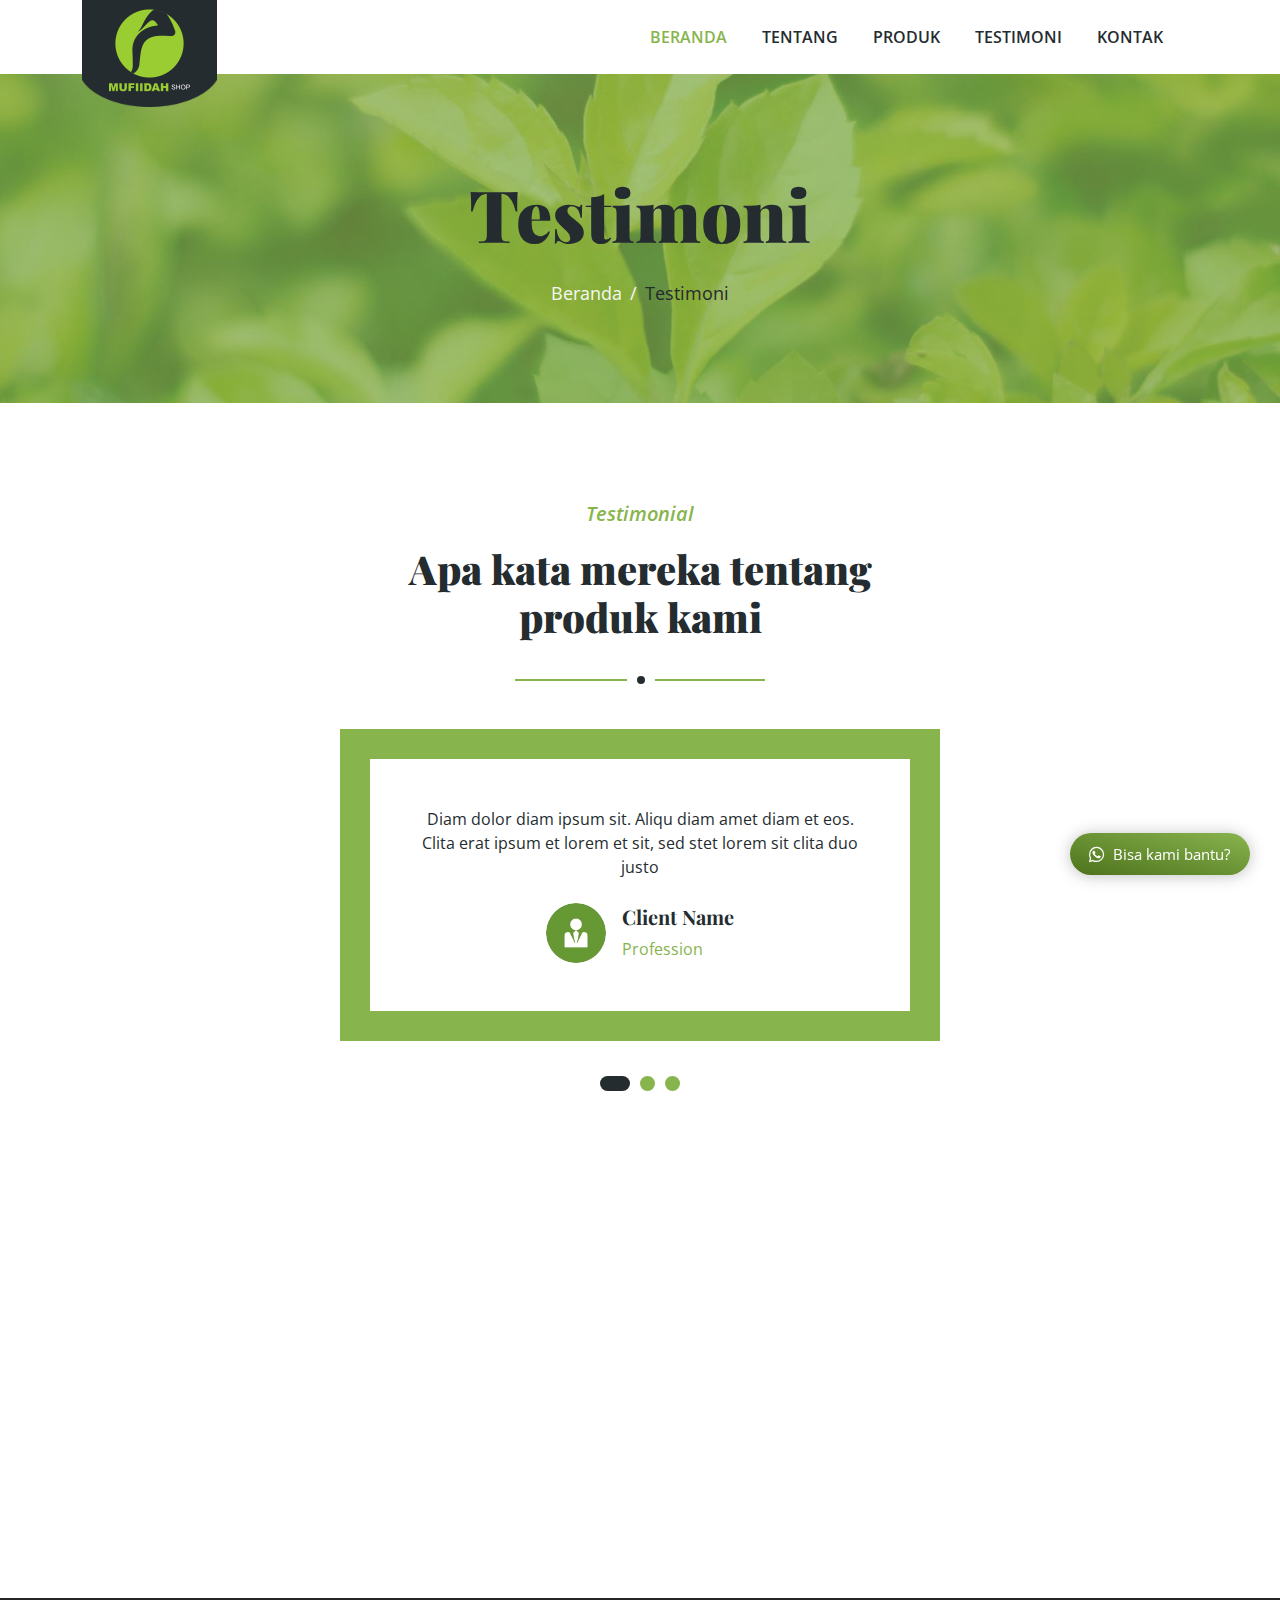
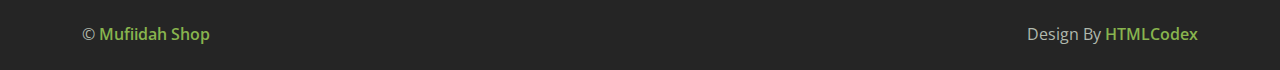
<file: testimonial.html>
<!DOCTYPE html>
<html lang="en">

<head>
    <meta charset="utf-8">
    <title>Mufiidah Shop</title>
    <meta content="width=device-width, initial-scale=1.0" name="viewport">
    <meta content="" name="keywords">
    <meta content="" name="description">

    <!-- Favicon -->
    <link href="img/favicon.ico" rel="icon">

    <!-- Google Web Fonts -->
    <link rel="preconnect" href="https://fonts.googleapis.com">
    <link rel="preconnect" href="https://fonts.gstatic.com" crossorigin>
    <link href="https://fonts.googleapis.com/css2?family=Open+Sans:wght@400;600&family=Playfair+Display:wght@700;900&display=swap" rel="stylesheet">

    <!-- Icon Font Stylesheet -->
    <link href="https://cdnjs.cloudflare.com/ajax/libs/font-awesome/5.10.0/css/all.min.css" rel="stylesheet">
    <link href="https://cdn.jsdelivr.net/npm/bootstrap-icons@1.4.1/font/bootstrap-icons.css" rel="stylesheet">

    <!-- Libraries Stylesheet -->
    <link href="lib/animate/animate.min.css" rel="stylesheet">
    <link href="lib/owlcarousel/assets/owl.carousel.min.css" rel="stylesheet">

    <!-- Customized Bootstrap Stylesheet -->
    <link href="css/bootstrap.min.css" rel="stylesheet">

    <!-- Template Stylesheet -->
    <link href="css/style.css" rel="stylesheet">
</head>

<body>
    <!-- Spinner Start -->
    <div id="spinner" class="show bg-white position-fixed translate-middle w-100 vh-100 top-50 start-50 d-flex align-items-center justify-content-center">
        <div class="spinner-border text-primary" role="status" style="width: 3rem; height: 3rem;"></div>
    </div>
    <!-- Spinner End -->


    <!-- Navbar Start -->
    <div class="container-fluid bg-white sticky-top">
        <div class="container">
            <nav class="navbar navbar-expand-lg bg-white navbar-light py-2 py-lg-0">
                <a href="index.html" class="navbar-brand">
                    <img class="img-fluid" src="img/logo.png" alt="Logo">
                </a>
                <button type="button" class="navbar-toggler ms-auto me-0" data-bs-toggle="collapse" data-bs-target="#navbarCollapse">
                    <span class="navbar-toggler-icon"></span>
                </button>
                <div class="collapse navbar-collapse" id="navbarCollapse">
                    <div class="navbar-nav ms-auto">
                        <a href="index.html" class="nav-item nav-link active">Beranda</a>
                        <a href="about.html" class="nav-item nav-link">Tentang</a>
                        <a href="store.html" class="nav-item nav-link">Produk</a>
                        <a href="testimonial.html" class="nav-item nav-link">Testimoni</a>
                        <a href="contact.html" class="nav-item nav-link">Kontak</a>
                    </div>
                </div>
            </nav>
        </div>
    </div>
    <!-- Navbar End -->


    <!-- Page Header Start -->
    <div class="container-fluid page-header py-5 mb-5 wow fadeIn" data-wow-delay="0.1s">
        <div class="container text-center py-5">
            <h1 class="display-2 text-dark mb-4 animated slideInDown">Testimoni</h1>
            <nav aria-label="breadcrumb animated slideInDown">
                <ol class="breadcrumb justify-content-center mb-0">
                    <li class="breadcrumb-item"><a href="index.html">Beranda</a></li>
                    <li class="breadcrumb-item text-dark" aria-current="page">Testimoni</li>
                </ol>
            </nav>
        </div>
    </div>
    <!-- Page Header End -->


    <!-- Testimonial Start -->
    <div class="container-fluid py-5">
        <div class="container">
            <div class="section-title text-center mx-auto wow fadeInUp" data-wow-delay="0.1s" style="max-width: 500px;">
                <p class="fs-5 fw-medium fst-italic text-primary">Testimonial</p>
                <h1 class="display-6">Apa kata mereka tentang produk kami </h1>
            </div>
            <div class="owl-carousel testimonial-carousel wow fadeInUp" data-wow-delay="0.5s">
                <div class="testimonial-item p-4 p-lg-5">
                    <p class="mb-4">Diam dolor diam ipsum sit. Aliqu diam amet diam et eos. Clita erat ipsum et lorem et sit, sed stet lorem sit clita duo justo</p>
                    <div class="d-flex align-items-center justify-content-center">
                        <img class="img-fluid flex-shrink-0" src="img/testimonial-2.jpg" alt="">
                        <div class="text-start ms-3">
                            <h5>Client Name</h5>
                            <span class="text-primary">Profession</span>
                        </div>
                    </div>
                </div>
                <div class="testimonial-item p-4 p-lg-5">
                    <p class="mb-4">Diam dolor diam ipsum sit. Aliqu diam amet diam et eos. Clita erat ipsum et lorem et sit, sed stet lorem sit clita duo justo</p>
                    <div class="d-flex align-items-center justify-content-center">
                        <img class="img-fluid flex-shrink-0" src="img/testimonial-2.jpg" alt="">
                        <div class="text-start ms-3">
                            <h5>Client Name</h5>
                            <span class="text-primary">Profession</span>
                        </div>
                    </div>
                </div>
                <div class="testimonial-item p-4 p-lg-5">
                    <p class="mb-4">Diam dolor diam ipsum sit. Aliqu diam amet diam et eos. Clita erat ipsum et lorem et sit, sed stet lorem sit clita duo justo</p>
                    <div class="d-flex align-items-center justify-content-center">
                        <img class="img-fluid flex-shrink-0" src="img/testimonial-2.jpg" alt="">
                        <div class="text-start ms-3">
                            <h5>Client Name</h5>
                            <span class="text-primary">Profession</span>
                        </div>
                    </div>
                </div>
            </div>
        </div>
    </div>
    <!-- Testimonial End -->

    <div class="container-fluid bg-dark footer mt-5 py-5 wow fadeIn" data-wow-delay="0.1s">
        <div class="container py-5">
            <div class="row g-5">
                <div class="col-lg-3 col-md-6">
                    <h4 class="text-primary mb-4">Dapur</h4>
                    <p class="mb-2">
                        <i class="fa fa-map-marker-alt text-primary me-3"></i>Jl. Beringin - Binjai Utara
                    </p>
                    <p class="mb-2">
                        <i class="fa fa-phone-alt text-primary me-3"></i>0821-6156-0001
                    </p>
                    <p class="mb-2">
                        <i class="fa fa-envelope text-primary me-3"></i>mufiidah.store@gmail.com
                    </p>
                    <div class="d-flex pt-3">
                        <a class="btn btn-square btn-primary rounded-circle me-2" href="https://www.facebook.com/mufiidahshop"><i class="fab fa-facebook-f"></i></a>
                        <a class="btn btn-square btn-primary rounded-circle me-2" href="https://www.instagram.com/mufiidah.shop/"><i class="fab fa-instagram"></i></a>
                        <a class="btn btn-square btn-primary rounded-circle me-2" href="https://twitter.com/mufiidahshop"><i class="fab fa-twitter"></i></a>
                    </div>
                </div>
                <div class="col-lg-3 col-md-6">
                    <h4 class="text-primary mb-4">Link</h4>
                    <a class="btn btn-link" href="about.html">Tentang</a>
                    <a class="btn btn-link" href="store.html">Produk</a>
                    <a class="btn btn-link" href="contact.html">Kontak</a>
                </div>
                <div class="col-lg-3 col-md-6">
                    <h4 class="text-primary mb-4">Jam Buka</h4>
                    <p class="mb-1">Senin - Kamis</p>
                    <h6 class="text-light">09:00 am - 04:00 pm</h6>
                    <p class="mb-1">Jum'at - Sabtu</p>
                    <h6 class="text-light">09:00 am - 02:00 pm</h6>
                    <p class="mb-1">Ahad</p>
                    <h6 class="text-light">Tutup</h6>
                </div>
                <div class="col-lg-3 col-md-6">
                    <h4 class="text-primary mb-4">Newsletter</h4>
                    <p>
                        Ikuti Infromasi
                    </p>
                    <div class="position-relative w-100">
                        <input class="form-control bg-transparent w-100 py-3 ps-4 pe-5" type="text" placeholder="Your email">
                        <button type="button" class="btn btn-primary py-2 position-absolute top-0 end-0 mt-2 me-2">Follow</button>
                    </div>
                </div>
            </div>
        </div>
    </div>
    <!-- Footer End -->
    <!-- Copyright Start -->
    <div class="container-fluid copyright py-4">
        <div class="container">
            <div class="row">
                <div class="col-md-6 text-center text-md-start mb-3 mb-md-0">
                     &copy; <a class="fw-medium" href="#">Mufiidah Shop</a>
                </div>
                <div class="col-md-6 text-center text-md-end">
                    <!--/*** This template is free as long as you keep the footer author’s credit link/attribution link/backlink. If you'd like to use the template without the footer author’s credit link/attribution link/backlink, you can purchase the Credit Removal License from "https://htmlcodex.com/credit-removal". Thank you for your support. ***/-->
                     Design By <a class="fw-medium" href="https://htmlcodex.com">HTMLCodex</a>
                </div>
            </div>
        </div>
    </div>
    <!-- Copyright End -->

    <!-- chat fload -->
    <div id='whatsapp-chat' class='hide'>
    <div class='header-chat'>
    <div class='head-home'><h3>Ahlan wa Sahlan</h3>
    <p>Klik disini untuk mengirim pesan kami melalui WhatsApp</p></div>
    <div class='get-new hide'><div id='get-label'></div><div id='get-nama'></div></div></div>
    <div class='home-chat'>
    <!-- Info Contact Start -->
    <a class='informasi' href='javascript:void' title='Chat Whatsapp'>
    <div class='info-avatar'><img src='img/sup-men.png'/></div>
    <div class='info-chat'>
    <span class='chat-label'>Support</span>
    <span class='chat-nama'><b>Khusus Pria</b></span>
    </div><span class='my-number'>6285359090206</span>
    </a>
    <!-- Info Contact End -->
    <!-- Info Contact Start -->
    <a class='informasi' href='javascript:void' title='Chat Whatsapp'>
    <div class='info-avatar'><img src='img/sup-girl.png'/></div>
    <div class='info-chat'>
    <span class='chat-label'>Sales</span>
    <span class='chat-nama'><b>Khusus Wanita</b></span>
    </div><span class='my-number'>6282161560001</span>
    </a>
    <!-- Info Contact End -->
    <div class='blanter-msg'>Hubungi kami di <b>+6282161560001</b> di jam <i>08:00am - 04:00pm</i></div></div>
    <div class='start-chat hide'>
    <div class='first-msg'><span>Tanya aja boleh</span></div>
    <div class='blanter-msg'><textarea id='chat-input' placeholder='Write a response' maxlength='120' row='1'></textarea>
    <a href='javascript:void;' id='send-it'>Send</a></div></div>
    <div id='get-number'></div><a class='close-chat' href='javascript:void'>×</a>
    </div>
    <a class='blantershow-chat' href='javascript:void' title='Show Chat'><i class='fab fa-whatsapp'></i>Bisa kami bantu?</a>
    <!-- chat fload -->



    <!-- JavaScript Libraries -->
    <script src="https://ajax.googleapis.com/ajax/libs/jquery/3.6.1/jquery.min.js"></script>
    <script src="https://cdn.jsdelivr.net/npm/bootstrap@5.0.0/dist/js/bootstrap.bundle.min.js"></script>
    <script src="lib/wow/wow.min.js"></script>
    <script src="lib/easing/easing.min.js"></script>
    <script src="lib/waypoints/waypoints.min.js"></script>
    <script src="lib/owlcarousel/owl.carousel.min.js"></script>
    <!-- Template Javascript -->
    <script src="js/main.js"></script>
    <script>
        $(window).load(function(){
            $('#myModal').modal('show');
        });
    </script>
    <script type="text/javascript">
        $(document).on('click','.send', function(){
          /* Inputan Formulir */
          var input_name      = $("#name").val(),
          input_product     = $("#product").val(),
          input_jumlah     = $("#jumlah").val(),
          input_description   = $("#description").val();
          /* Pengaturan Whatsapp */
          var walink    = 'https://web.whatsapp.com/send',
          phone     = '6282161560001',
          text    = 'Saya ingin memesan ',
          text_yes  = 'Pesanan Anda berhasil terkirim.',
          text_no   = 'Isilah formulir terlebih dahulu.';
          /* Smartphone Support */
          if (/Android|webOS|iPhone|iPad|iPod|BlackBerry|IEMobile|Opera Mini/i.test(navigator.userAgent)) {
            var walink = 'whatsapp://send';
        }
        if(input_name != "" && input_name != "" && input_product != ""){
            /* Whatsapp URL */
            var checkout_whatsapp = walink + '?phone=' + phone + '&text=' + text + '%0A%0A' +
            '*Nama* : ' + input_name + '%0A' +
            '*Produk* : ' + input_product + '%0A' +
            '*Jumlah* : ' + input_jumlah + '%0A' +
            '*Catatan* : ' + input_description + '%0A';
            /* Whatsapp Window Open */
            window.open(checkout_whatsapp,'_blank');
            document.getElementById("text-info").innerHTML = '<div class="alert alert-success">'+text_yes+'</div>';
        } else {
            document.getElementById("text-info").innerHTML = '<div class="alert alert-danger">'+text_no+'</div>';
        }
    });
    </script>
    </body>
    </html>
</file>
<file: css/style.css>
/********** Template CSS **********/
:root {
    --primary: #88B44E;
    --secondary: #FB9F38;
    --light: #F5F8F2;
    --dark: #252C30;
}

.back-to-top {
    position: fixed;
    display: none;
    right: 30px;
    bottom: 30px;
    z-index: 99;
}

.fw-medium {
    font-weight: 600;
}

.fw-bold {
    font-weight: 700;
}

.fw-black {
    font-weight: 900;
}


/*** Spinner ***/
#spinner {
    opacity: 0;
    visibility: hidden;
    transition: opacity .5s ease-out, visibility 0s linear .5s;
    z-index: 99999;
}

#spinner.show {
    transition: opacity .5s ease-out, visibility 0s linear 0s;
    visibility: visible;
    opacity: 1;
}


/*** Button ***/
.btn {
    transition: .5s;
    font-weight: 500;
}

.btn-primary,
.btn-outline-primary:hover {
    color: var(--light);
}

.btn-secondary,
.btn-outline-secondary:hover {
    color: var(--dark);
}

.btn-square {
    width: 38px;
    height: 38px;
}

.btn-sm-square {
    width: 32px;
    height: 32px;
}

.btn-lg-square {
    width: 48px;
    height: 48px;
}

.btn-square,
.btn-sm-square,
.btn-lg-square {
    padding: 0;
    display: flex;
    align-items: center;
    justify-content: center;
    font-weight: normal;
}


/*** Navbar ***/
.sticky-top {
    top: -150px;
    transition: .5s;
}

.navbar .navbar-brand {
    position: absolute;
    padding: 0;
    width: 170px;
    height: 135px;
    top: 0;
    left: 0;
}

.navbar .navbar-nav .nav-link {
    margin-right: 35px;
    padding: 25px 0;
    color: var(--dark);
    font-weight: 600;
    text-transform: uppercase;
    outline: none;
}

.navbar .navbar-nav .nav-link:hover,
.navbar .navbar-nav .nav-link.active {
    color: var(--primary);
}

.navbar .dropdown-toggle::after {
    border: none;
    content: "\f107";
    font-family: "Font Awesome 5 Free";
    font-weight: 900;
    vertical-align: middle;
    margin-left: 8px;
}

@media (max-width: 991.98px) {
    .navbar .navbar-brand {
        width: 126px;
        height: 100px;
    }

    .navbar .navbar-nav .nav-link  {
        margin-right: 0;
        padding: 10px 0;
    }

    .navbar .navbar-nav {
        margin-top: 75px;
        border-top: 1px solid #EEEEEE;
    }
}

@media (min-width: 992px) {
    .navbar .nav-item .dropdown-menu {
        display: block;
        border: none;
        margin-top: 0;
        top: 150%;
        opacity: 0;
        visibility: hidden;
        transition: .5s;
    }

    .navbar .nav-item:hover .dropdown-menu {
        top: 100%;
        visibility: visible;
        transition: .5s;
        opacity: 1;
    }
}


/*** Header ***/
.carousel-caption {
    top: 0;
    left: 0;
    right: 0;
    bottom: 0;
    display: flex;
    align-items: center;
    background: rgba(136, 180, 78, .7);
    z-index: 1;
}

.carousel-control-prev,
.carousel-control-next {
    width: 15%;
}

.carousel-control-prev-icon,
.carousel-control-next-icon {
    width: 3.5rem;
    height: 3.5rem;
    border-radius: 3.5rem;
    background-color: var(--dark);
    border: 15px solid var(--dark);
}

@media (max-width: 768px) {
    #header-carousel .carousel-item {
        position: relative;
        min-height: 450px;
    }
    
    #header-carousel .carousel-item img {
        position: absolute;
        width: 100%;
        height: 100%;
        object-fit: cover;
    }
}

.page-header {
    background: linear-gradient(rgba(136, 180, 78, .7), rgba(136, 180, 78, .7)), url(../img/carousel-1.jpg) center center no-repeat;
    background-size: cover;
}

.page-header .breadcrumb-item+.breadcrumb-item::before {
    color: var(--light);
}

.page-header .breadcrumb-item,
.page-header .breadcrumb-item a {
    font-size: 18px;
    color: var(--light);
}


/*** Section Title ***/
.section-title {
    position: relative;
    margin-bottom: 3rem;
    padding-bottom: 2rem;
}

.section-title::before {
    position: absolute;
    content: "";
    width: 50%;
    height: 2px;
    bottom: 0;
    left: 0;
    background: var(--primary);
}

.section-title::after {
    position: absolute;
    content: "";
    width: 28px;
    height: 28px;
    bottom: -13px;
    left: calc(25% - 13px);
    background: var(--dark);
    border: 10px solid #FFFFFF;
    border-radius: 28px;
}

.section-title.text-center::before {
    left: 25%;
}

.section-title.text-center::after {
    left: calc(50% - 13px);
}


/*** Products ***/
.product {
    background: linear-gradient(rgba(136, 180, 78, .1), rgba(136, 180, 78, .1)), url(../img/product-bg.png) left bottom no-repeat;
    background-size: auto;
}

.product-carousel .owl-nav {
    display: flex;
    justify-content: center;
    margin-top: 30px;
}

.product-carousel .owl-nav .owl-prev,
.product-carousel .owl-nav .owl-next {
    margin: 0 10px;
    width: 55px;
    height: 55px;
    display: flex;
    align-items: center;
    justify-content: center;
    color: #FFFFFF;
    background: var(--primary);
    border-radius: 55px;
    box-shadow: 0 0 45px rgba(0, 0, 0, .15);
    font-size: 25px;
    transition: .5s;
}

.product-carousel .owl-nav .owl-prev:hover,
.product-carousel .owl-nav .owl-next:hover {
    background: #FFFFFF;
    color: var(--primary);
}


/*** About ***/
.video {
    background: linear-gradient(rgba(136, 180, 78, .85), rgba(136, 180, 78, .85)), url(../img/video-bg.jpg) center center no-repeat;
    background-size: cover;
}

.btn-play {
    position: relative;
    display: block;
    box-sizing: content-box;
    width: 65px;
    height: 75px;
    border-radius: 100%;
    border: none;
    outline: none !important;
    padding: 28px 30px 30px 38px;
    background: #FFFFFF;
}

.btn-play:before {
    content: "";
    position: absolute;
    z-index: 0;
    left: 50%;
    top: 50%;
    transform: translateX(-50%) translateY(-50%);
    display: block;
    width: 120px;
    height: 120px;
    background: #FFFFFF;
    border-radius: 100%;
    animation: pulse-border 1500ms ease-out infinite;
}

.btn-play:after {
    content: "";
    position: absolute;
    z-index: 1;
    left: 50%;
    top: 50%;
    transform: translateX(-50%) translateY(-50%);
    display: block;
    width: 120px;
    height: 120px;
    background: #FFFFFF;
    border-radius: 100%;
    transition: all 200ms;
}

.btn-play span {
    display: block;
    position: relative;
    z-index: 3;
    width: 0;
    height: 0;
    left: 13px;
    border-left: 40px solid var(--primary);
    border-top: 28px solid transparent;
    border-bottom: 28px solid transparent;
}

@keyframes pulse-border {
    0% {
        transform: translateX(-50%) translateY(-50%) translateZ(0) scale(1);
        opacity: 1;
    }

    100% {
        transform: translateX(-50%) translateY(-50%) translateZ(0) scale(2);
        opacity: 0;
    }
}

.modal-video .modal-dialog {
    position: relative;
    max-width: 800px;
    margin: 60px auto 0 auto;
}

.modal-video .modal-body {
    position: relative;
    padding: 0px;
}

.modal-video .close {
    position: absolute;
    width: 30px;
    height: 30px;
    right: 0px;
    top: -30px;
    z-index: 999;
    font-size: 30px;
    font-weight: normal;
    color: #FFFFFF;
    background: #000000;
    opacity: 1;
}


/*** Store ***/
.store-item .store-overlay {
    position: absolute;
    top: 0;
    left: 0;
    width: 100%;
    height: 100%;
    display: flex;
    flex-direction: column;
    align-items: center;
    justify-content: center;
    background: rgba(138, 180, 78, .3);
    opacity: 0;
    transition: .5s;
}

.store-item:hover .store-overlay {
    opacity: 1;
}


/*** Contact ***/
.contact .btn-square {
    width: 100px;
    height: 100px;
    border: 20px solid var(--light);
    background: var(--primary);
    border-radius: 50px;
}


/*** Testimonial ***/
.testimonial {
    background: linear-gradient(rgba(136, 180, 78, .85), rgba(136, 180, 78, .85)), url(../img/testimonial-bg.jpg) center center no-repeat;
    background-size: cover;
}

.testimonial-item {
    margin: 0 auto;
    max-width: 600px;
    text-align: center;
    background: #FFFFFF;
    border: 30px solid var(--primary);
}

.testimonial-item img {
    width: 60px !important;
    height: 60px !important;
    border-radius: 60px;
}

.testimonial-carousel .owl-dots {
    margin-top: 35px;
    display: flex;
    align-items: flex-end;
    justify-content: center;
}

.testimonial-carousel .owl-dot {
    position: relative;
    display: inline-block;
    margin: 0 5px;
    width: 15px;
    height: 15px;
    background: var(--primary);
    border-radius: 15px;
    transition: .5s;
}

.testimonial-carousel .owl-dot.active {
    width: 30px;
    background: var(--dark);
}


/*** Footer ***/
.footer {
    color: #B0B9AE;
}

.footer .btn.btn-link {
    display: block;
    margin-bottom: 5px;
    padding: 0;
    text-align: left;
    color: #B0B9AE;
    font-weight: normal;
    text-transform: capitalize;
    transition: .3s;
}

.footer .btn.btn-link::before {
    position: relative;
    content: "\f105";
    font-family: "Font Awesome 5 Free";
    font-weight: 900;
    color: var(--primary);
    margin-right: 10px;
}

.footer .btn.btn-link:hover {
    color: var(--light);
    letter-spacing: 1px;
    box-shadow: none;
}

.copyright {
    color: #B0B9AE;
}

.copyright {
    background: #252525;
}

.copyright a:hover {
    color: #FFFFFF !important;
}

/*--------------------------------------------------------------
# Buy Tickets Section
--------------------------------------------------------------*/

#buy-tickets {
  padding: 60px 0;
}

#buy-tickets .card {
  border: none;
  border-radius: 5px;
  transition: all  0.3s ease-in-out;
  box-shadow: 0 10px 25px 0 rgba(6, 12, 34, 0.1);
}

#buy-tickets .card:hover {
  box-shadow: 0 10px 35px 0 rgba(6, 12, 34, 0.2);
}

#buy-tickets .card hr {
  margin: 25px 0;
}

#buy-tickets .card .card-title {
  margin: 10px 0;
  font-size: 14px;
  letter-spacing: 1px;
  font-weight: bold;
}

#buy-tickets .card .card-price {
  font-size: 48px;
  margin: 0;
}

#buy-tickets .card ul li {
  margin-bottom: 20px;
}

#buy-tickets .card .text-muted {
  opacity: 0.7;
}

#buy-tickets .card .btn {
  font-size: 15px;
  border-radius: 50px;
  padding: 10px 40px;
  transition: all 0.2s;
  background-color: #1db92d;
  border: 0;
  color: #fff;
}

#buy-tickets .card .btn:hover {
  background-color: #e0072f;
}

#buy-tickets #buy-ticket-modal input,
#buy-tickets #buy-ticket-modal select {
  border-radius: 0;
}

#buy-tickets #buy-ticket-modal .btn {
  font-size: 15px;
  border-radius: 50px;
  padding: 10px 40px;
  transition: all 0.2s;
  background-color: #1db92d;
  border: 0;
  color: #fff;
}

#buy-tickets #buy-ticket-modal .btn:hover {
  background-color: #e0072f;
}

/* Popup */
.popup-link{
  display:flex;
  flex-wrap:wrap;
}

.popup-link a{
    background: #333;
    color: #fff;
    padding: 10px 30px;
    border-radius: 5px;
    font-size:17px;
    cursor:pointer;
    margin:20px;
    text-decoration:none;
}

.popup-container {
    visibility: hidden;
    opacity: 0;
    transition: all 0.3s ease-in-out;
    transform: scale(1.3);
    position: fixed;
    overflow: auto;
    z-index: 1;
    left: 0;
    top: 0;
    width: 100%;
    height: 100%;
    background-color: rgba(21, 17, 17, 0.61);
    display: flex;
    align-items: left;
    color: #000;
}
.popup-content {
    background-color: #fff;
    margin: auto;
    padding: 20px;
    border: 1px solid #888;
    width: 90%;
    text-align: left;
}
.popup-content p{
    font-size: 17px;
    padding: 10px;
    line-height: 20px;
}
.popup-content a.close{
    color: #141414;
    float: right;
    font-size: 28px;
    font-weight: bold;
    background: none;
    padding: 0;
    margin: 0;
    text-decoration:none;
}

.popup-content a.close:hover{
  color:#fff;
}

.popup-content span:hover,
.popup-content span:focus {
    color: #000;
    text-decoration: none;
    cursor: pointer;
}

.popup-container:target{
  visibility: visible;
  opacity: 1;
  transform: scale(1);
}

.popup-container h3{
  margin:10px;
}
/*End popup styles*/

/* Additional styles */
.popup-style-2{
  transform: scale(0.3);
  
}

.popup-style-2:target{
  transform: scale(1);
}




/* CSS Multiple Whatsapp Chat */
#whatsapp-chat{
    position:fixed;
    background:#fff;
    width:350px;
    border-radius:10px;
    box-shadow:0 1px 15px rgba(32,33,36,.28);
    bottom:90px;
    right:30px;
    overflow:hidden;
    z-index:99;
    animation-name:showchat;
    animation-duration:1s;
    transform:scale(1)
}
a.blantershow-chat{
    background:linear-gradient(to right top,#4d721c,#88b44e);
    color:#fff;
    position:fixed;
    z-index:98;
    bottom:25px;
    right:30px;
    font-size:15px;
    padding:10px 20px;
    border-radius:30px;
    box-shadow:0 1px 15px rgba(32,33,36,.28)
}
    a.blantershow-chat i{
        transform:scale(1.2);
        margin:0 10px 0 0
    }
    .header-chat{
        background:linear-gradient(to right top,#4d721c,#88b44e);
        color:#fff;
        padding:20px
    }
    .header-chat h3{
        margin:0 0 10px
    }
    .header-chat p{
        font-size:14px;
        line-height:1.7;
        margin:0
    }
    .info-avatar{
        position:relative
    }
    .info-avatar img{
        border-radius:100%;
        width:50px;
        float:left;
        margin:0 10px 0 0
    }
    .info-avatar:before{
        content:'\f232';
        z-index:1;
        font-family:"Font Awesome 5 Brands";
        background:#23ab23;
        color:#fff;
        padding:1px 5px;
        border-radius:100%;
        position:absolute;
        top:30px;
        left:30px
    }
    a.informasi{
        padding:20px;
        display:block;
        overflow:hidden;
        animation-name:showhide;
        animation-duration:2.5s
    }
    a.informasi:hover{
        background:#f1f1f1
    }
    .info-chat span{
        display:block
    }
    #get-label,span
    .chat-label{
        font-size:12px;
        color:#888
    }
    #get-nama,span
    .chat-nama{
        margin:5px 0 0;
        font-size:15px;
        font-weight:900;
        color:#fff
    }
    #get-label,#get-nama{
        color:#fff
    }
    span.my-number{
        display:none
    }
    .blanter-msg{
        color:#444;
        padding:20px;
        font-size:12.5px;
        text-align:center;
        border-top:1px solid #ddd
    }
    textarea#chat-input{
        border:none;
        font-family:'Arial',sans-serif;
        width:100%;
        height:20px;
        outline:none;
        resize:none
    }
    a#send-it{
        color:#555;
        width:40px;
        margin:-5px 0 0 5px;
        font-weight:700;
        padding:8px;
        background:#eee;
        border-radius:10px
    }
    .first-msg{
        background:#f5f5f5;
        padding:30px;
        text-align:center
    }
    .first-msg span{
        background:#e2e2e2;
        color:#333;
        font-size:14.2px;
        line-height:1.7;
        border-radius:10px;
        padding:15px 20px;
        display:inline-block
    }
    .start-chat .blanter-msg{
        display:flex}#get-number{display:none}
        a.close-chat{
            position:absolute;
            top:5px;
            right:15px;
            color:#fff;
            font-size:30px}@keyframes showhide{from{
                transform:scale(.5);
                opacity:0}}@keyframes showchat{from{
                    transform:scale(0);
                    opacity:0}}
                    @media screen and (max-width:480px){
                        #whatsapp-chat{
                            width:auto;
                            left:5%;
                            right:5%;
                            font-size:80%}}
                            .hide{
                                display:none;
                                animation-name:showhide;
                                animation-duration:1.5s;
                                transform:scale(1);
                                opacity:1}
                                .show{
                                    display:block;
                                    animation-name:showhide;
                                    animation-duration:1.5s;
                                    transform:scale(1);
                                    opacity:1}
</file>
